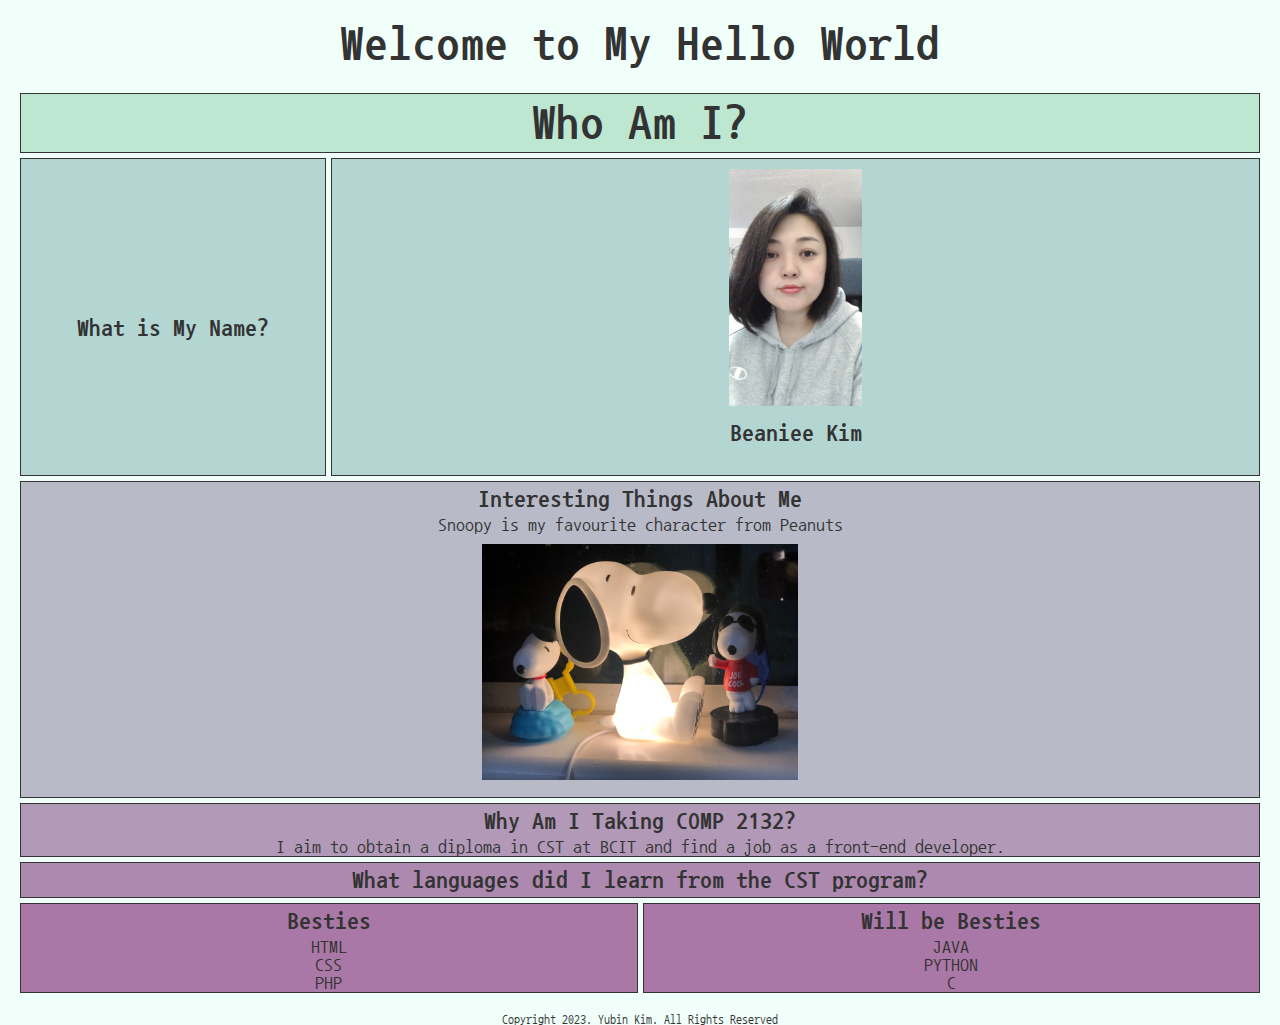
<file: assignment01/html/index.html>
<!DOCTYPE html>
<html lang="en">

<head>
  <meta charset="UTF-8">
  <meta http-equiv="X-UA-Compatible" content="IE=edge">
  <meta name="viewport" content="width=device-width, initial-scale=1.0">
  <title>Yubin Kim</title>
  <link rel="stylesheet" type="text/css" href="../css/style01.css">
  <link rel="preconnect" href="https://fonts.googleapis.com">
  <link rel="preconnect" href="https://fonts.gstatic.com" crossorigin>
  <link href="https://fonts.googleapis.com/css2?family=Nanum+Gothic+Coding:wght@700&display=swap" rel="stylesheet">
  <script src="../js/week1.js" defer="defer"></script>
</head>

<body>

  <div>
    <h1 class="welcome">Welcome to My Hello World</h1>
  </div>
  <div id="container">
    <div class="item">
      <h1>Who Am I?</h1>
    </div>
    <div class="item">
      <h2 class="myName"><span class="">What is My Name?</span></h2>
    </div>
    <div class="item">
      <img src="../img/beanie.JPG" alt="My Face">
      <h2 id="javascript_message"></h2>
    </div>
    <div class="item">
      <h2>Interesting Things About Me</h2>
      <p>Snoopy is my favourite character from Peanuts</p>
      <img src="../img/snoopys.jpg" alt="My Face">
    </div>
    <div class="item">
      <h2>Why Am I Taking COMP 2132?</h2>
      <p>I aim to obtain a diploma in CST at BCIT and find a job as a front-end developer.</p>
    </div>
    <div class="item">
      <h2>What languages did I learn from the CST program?</h2>
    </div>
    <div class="item">
      <h2>Besties</h2>
      <ul>
        <li>HTML</li>
        <li>CSS</li>
        <li>PHP</li>
      </ul>
    </div>
    <div class="item">
      <h2>Will be Besties</h2>
      <ul>
        <li>JAVA</li>
        <li>PYTHON</li>
        <li>C</li>
      </ul>
    </div>
  </div>
  <footer>
    <span>Copyright 2023. Yubin Kim. All Rights Reserved</span>
  </footer>

</body>

</html>
</file>
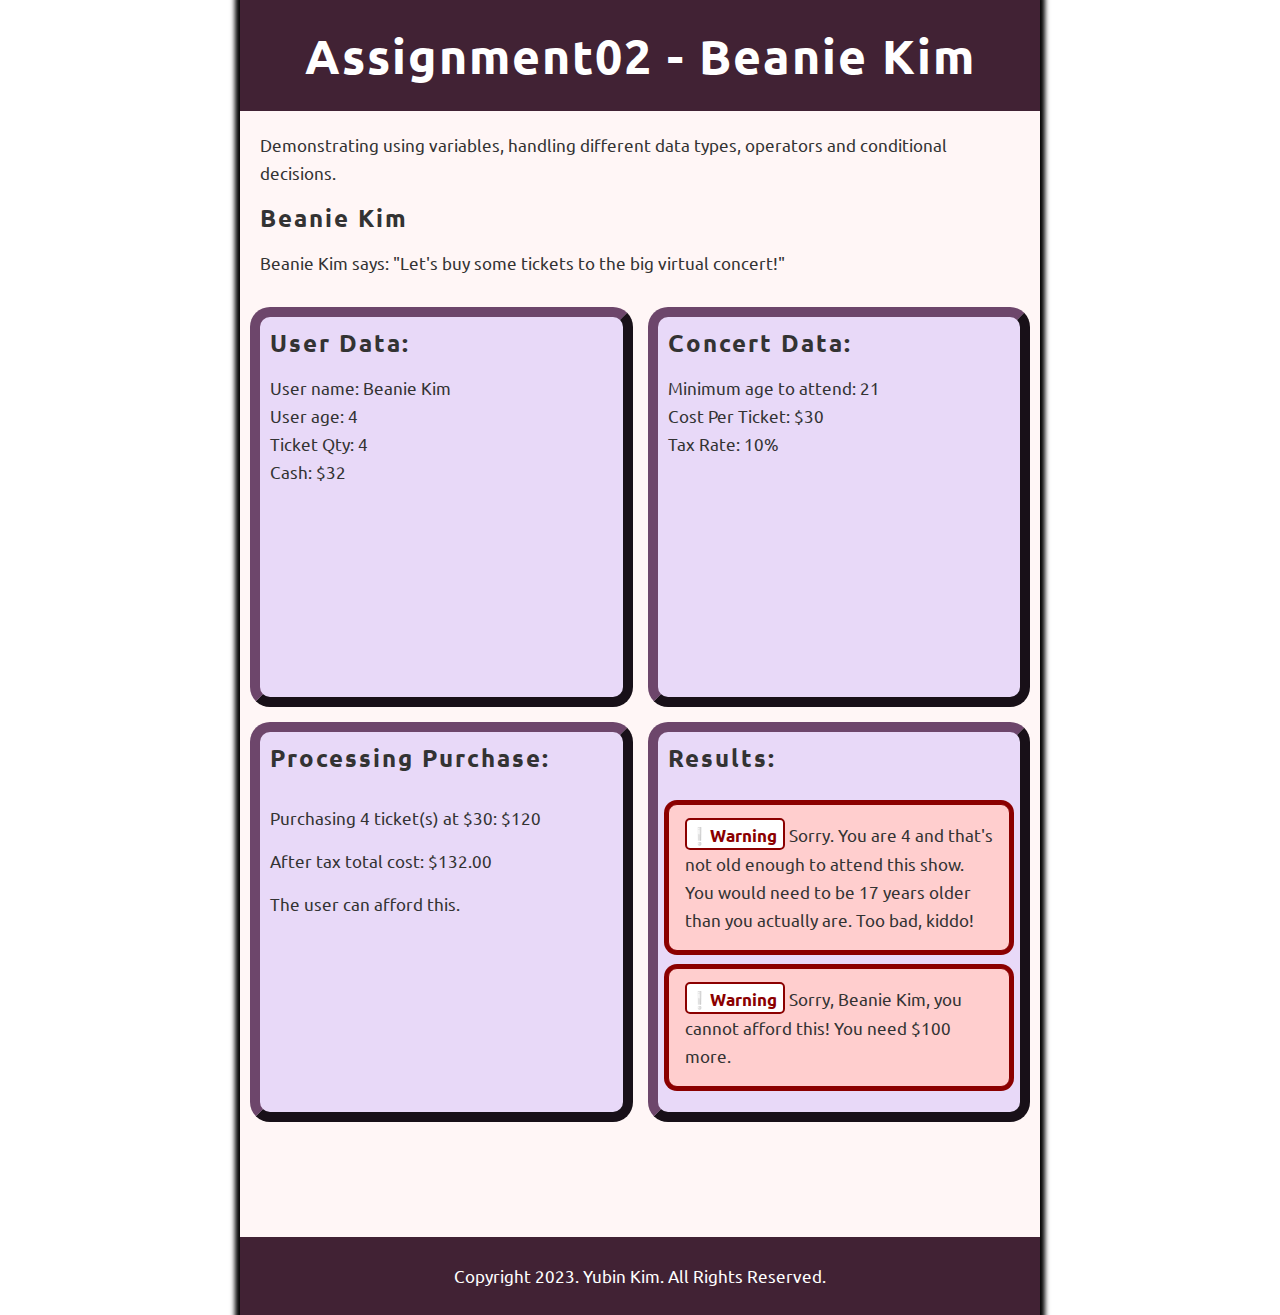
<file: assignment02/html/index.html>
<!DOCTYPE html>
<html lang="en">

<head>
  <meta charset="UTF-8">
  <meta http-equiv="X-UA-Compatible" content="IE=edge">
  <meta name="viewport" content="width=device-width, initial-scale=1.0">
  <title>Yubin Kim</title>
  <link rel="stylesheet" type="text/css" href="../css/style01.css">
  <link rel="preconnect" href="https://fonts.googleapis.com">
  <link rel="preconnect" href="https://fonts.gstatic.com" crossorigin>
  <link href="https://fonts.googleapis.com/css2?family=Ubuntu:wght@300;400;500;700&display=swap" rel="stylesheet">
  <script src="../js/comp2132-assignment02.js" defer="defer"></script>
</head>

<body>
  <div id="wrapper">
    <header>
      <h1 class="assignment">Assignment02 - Beanie Kim</h1>
    </header>
    <main>
      <section>
        <article id="description">
          <p>Demonstrating using variables, handling different data types, operators and conditional decisions.</p>
          <h2 id="userName"></h2>
          <p id="userSay"></p>
        </article>
      </section>
      <section id="container">
        <article class="item">
          <h2 class="">User Data:</h2>
          <ul>
            <li>User name: <span class="userName"></span></li>
            <li>User age: <span id="userAge"></span></li>
            <li>Ticket Qty: <span id="ticketQty"></span></li>
            <li>Cash: &#36;<span id="cash"></span></li>
          </ul>
        </article>
        <article class="item">
          <h2>Concert Data:</h2>
          <ul>
            <li>Minimum age to attend: <span id="minAge"></span></li>
            <li>Cost Per Ticket: &#36;<span id="ticketCost"></span></li>
            <li>Tax Rate: <span id="taxRate"></span>&#37;</li>
          </ul>
        </article>
        <article class="item">
          <h2>Processing Purchase:</h2>
          <p id="ageCondition"></p>
          <P id="totalCost"></P>
          <P id="taxTotalCost"></P>
          <p id="afford"></p>
        </article>
        <article class="item">
          <h2>Results:</h2>
          <p class="massage"></p>
          <p class="massage"></p>
          <p class="massage"></p>
        </article>
      </section>
    </main>
    <footer>
      <p>Copyright 2023. Yubin Kim. All Rights Reserved.</p>
    </footer>
  </div>
</body>

</html>
</file>
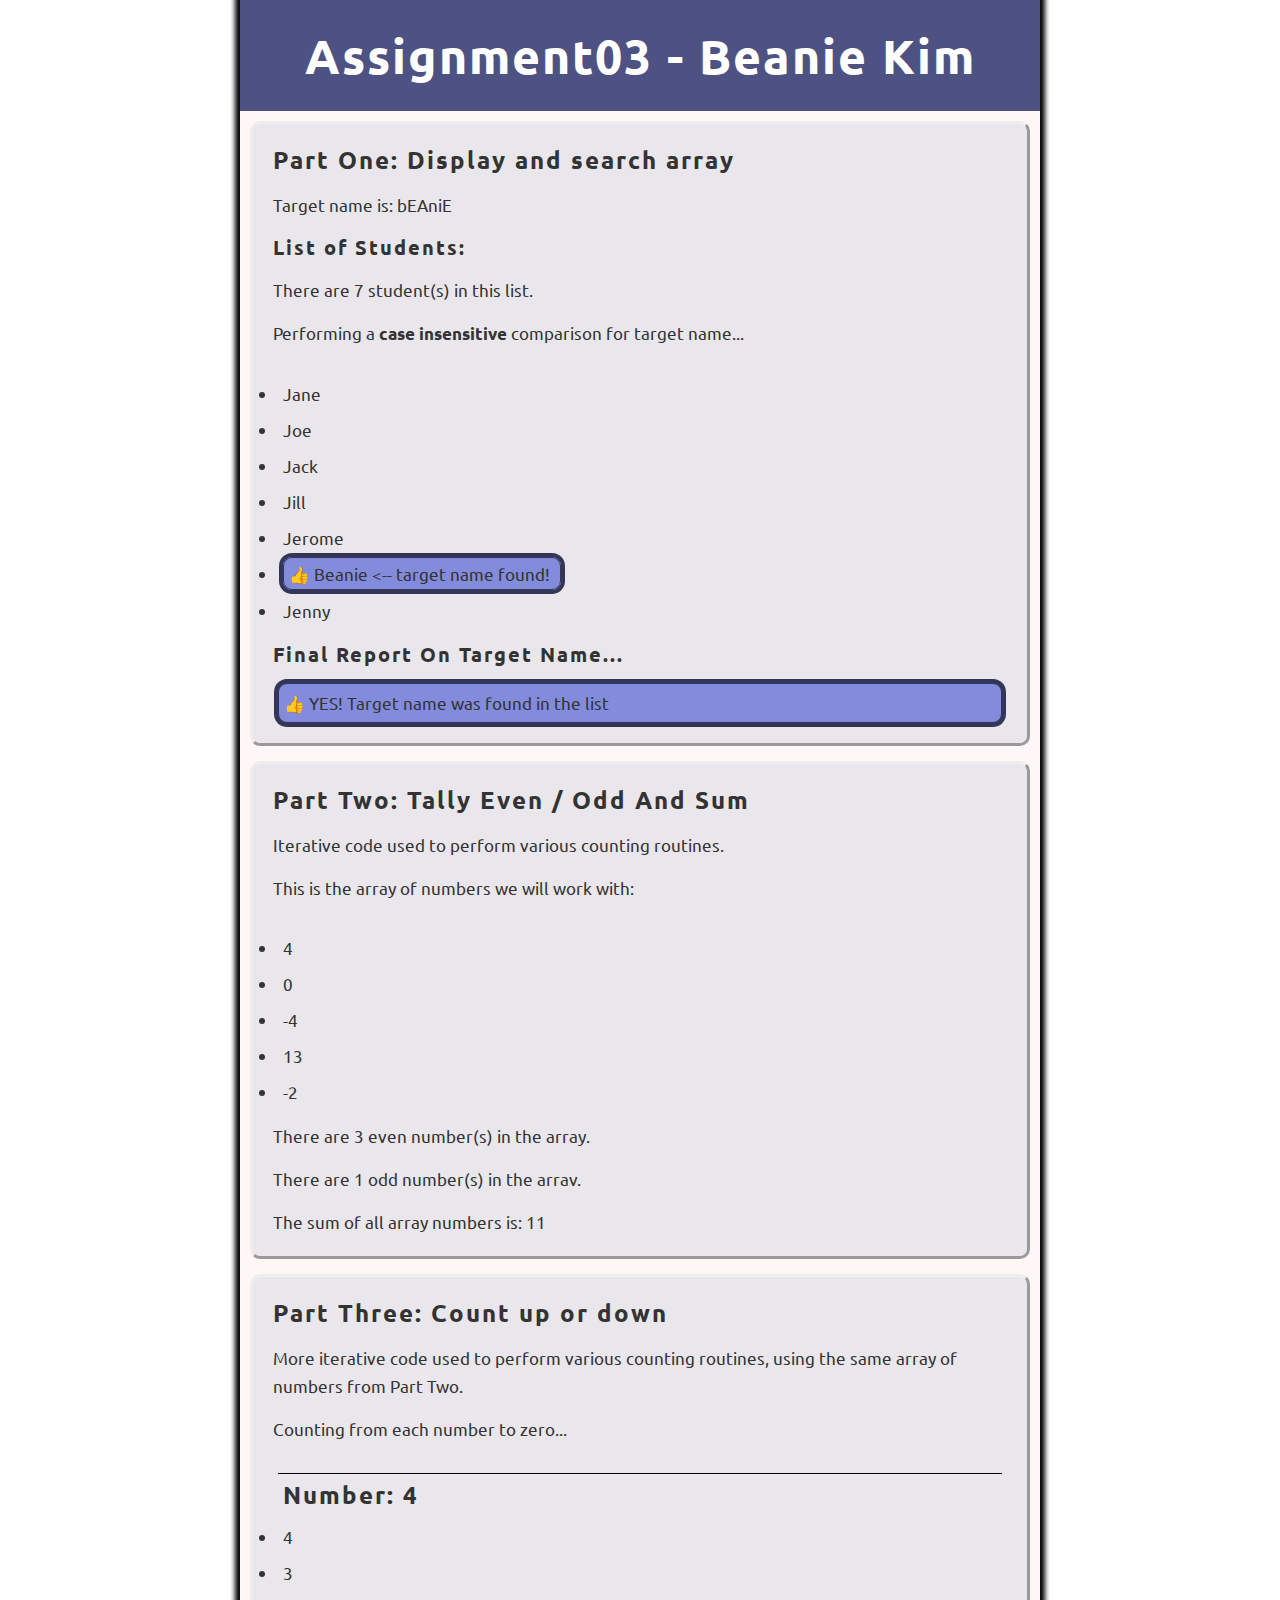
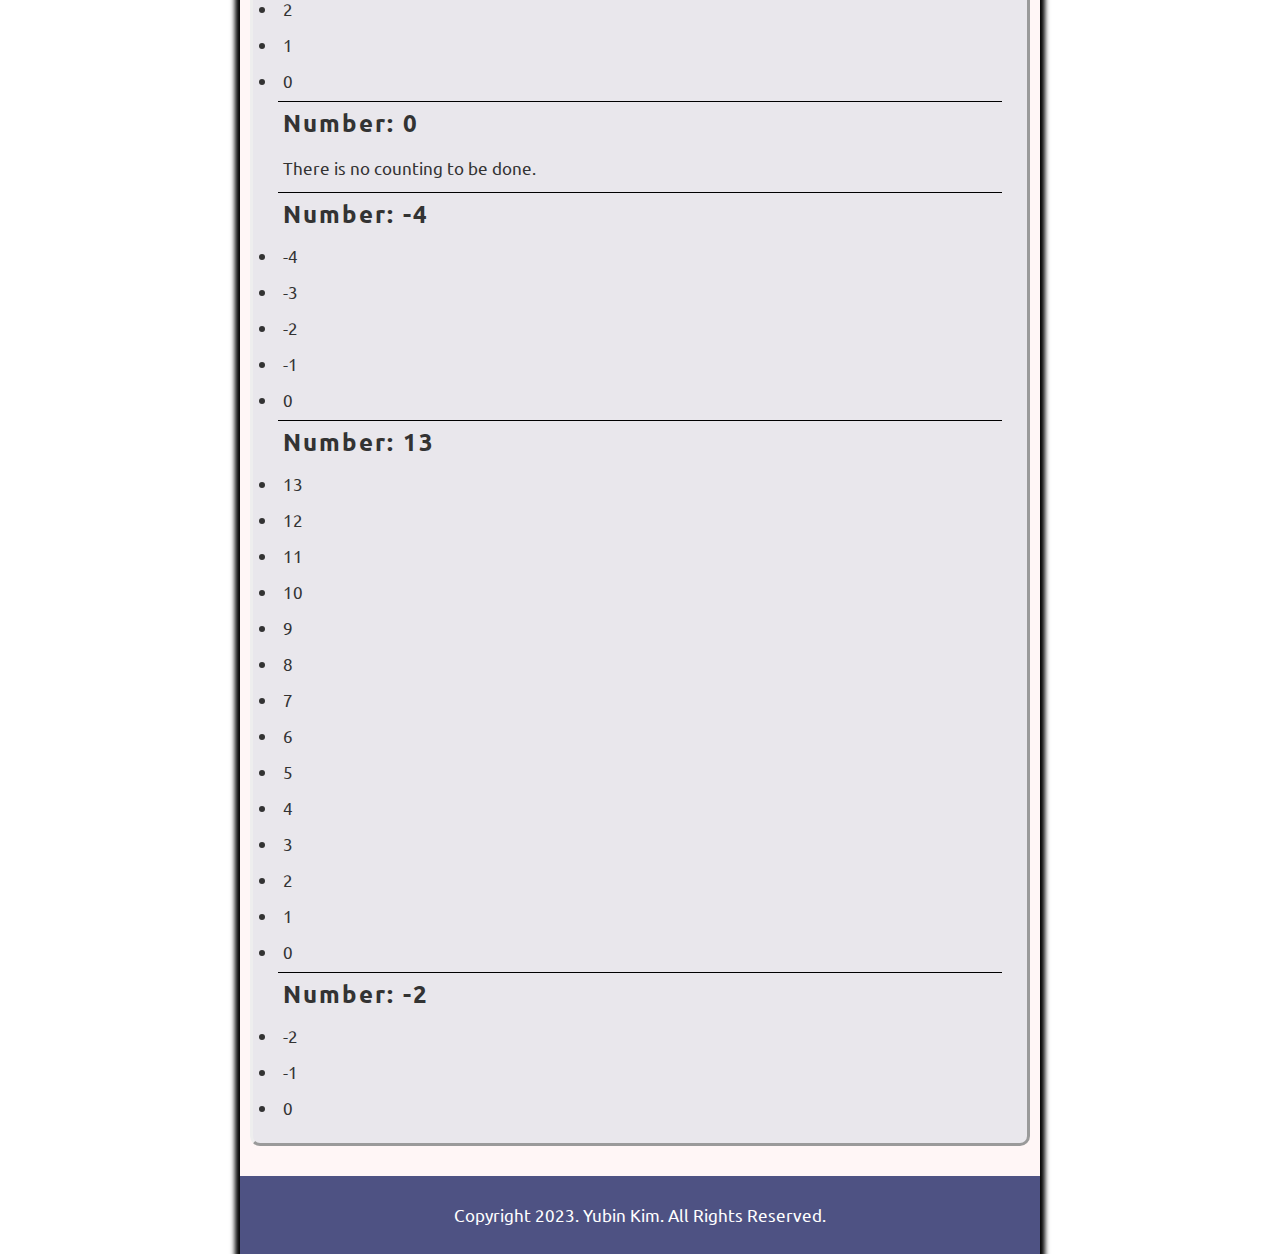
<file: assignment03/assignment03.html>
<!DOCTYPE html>
<html lang="en">

<head>
  <meta charset="UTF-8">
  <meta http-equiv="X-UA-Compatible" content="IE=edge">
  <meta name="viewport" content="width=device-width, initial-scale=1.0">
  <title>Beanie Yubin Kim</title>
  <link rel="stylesheet" type="text/css" href="./css/style01.css">
  <link rel="preconnect" href="https://fonts.googleapis.com">
  <link rel="preconnect" href="https://fonts.gstatic.com" crossorigin>
  <link href="https://fonts.googleapis.com/css2?family=Ubuntu:wght@300;400;500;700&display=swap" rel="stylesheet">
  <script src="./js/comp2132-assignment03.js" defer="defer"></script>
</head>

<body>
  <div id="wrapper">
    <header>
      <h1 class="assignment">Assignment03 - Beanie Kim</h1>
    </header>
    <main>
      <section id="container">
        <article class="item">
          <h2 class="">Part One: Display and search array</h2>
          <p>Target name is: <span id="targetName"></span></p>
          <h3>List of Students:</h3>
          <p>There are <span id="totalStudent"></span> student(s) in this list.</p>
          <p>Performing a <span class="bold">case insensitive</span> comparison for target name...</p>
          <div id="nameOutput"></div>
          <h3>Final Report On Target Name...</h3>
          <div id="nameOutputEnd"></div>
        </article>
        <article class="item">
          <h2>Part Two: Tally Even / Odd And Sum</h2>
          <p>Iterative code used to perform various counting routines.</p>
          <p>This is the array of numbers we will work with:</p>
          <div id="numberOutput"></div>
          <p>There are <span id="even"></span> even number(s) in the array.</p>
          <p>There are <span id="odd"></span> odd number(s) in the arrav.</p>
          <p>The sum of all array numbers is: <span id="sum"></span></p>
        </article>
        <article class="item">
          <h2>Part Three: Count up or down</h2>
          <p>More iterative code used to perform various counting routines, using the same array of numbers from Part
            Two.</p>
          <P>Counting from each number to zero...</P>
          <div id="countUpDown"></div>
        </article>
      </section>
    </main>
    <footer>
      <p>Copyright 2023. Yubin Kim. All Rights Reserved.</p>
    </footer>
  </div>
</body>

</html>
</file>
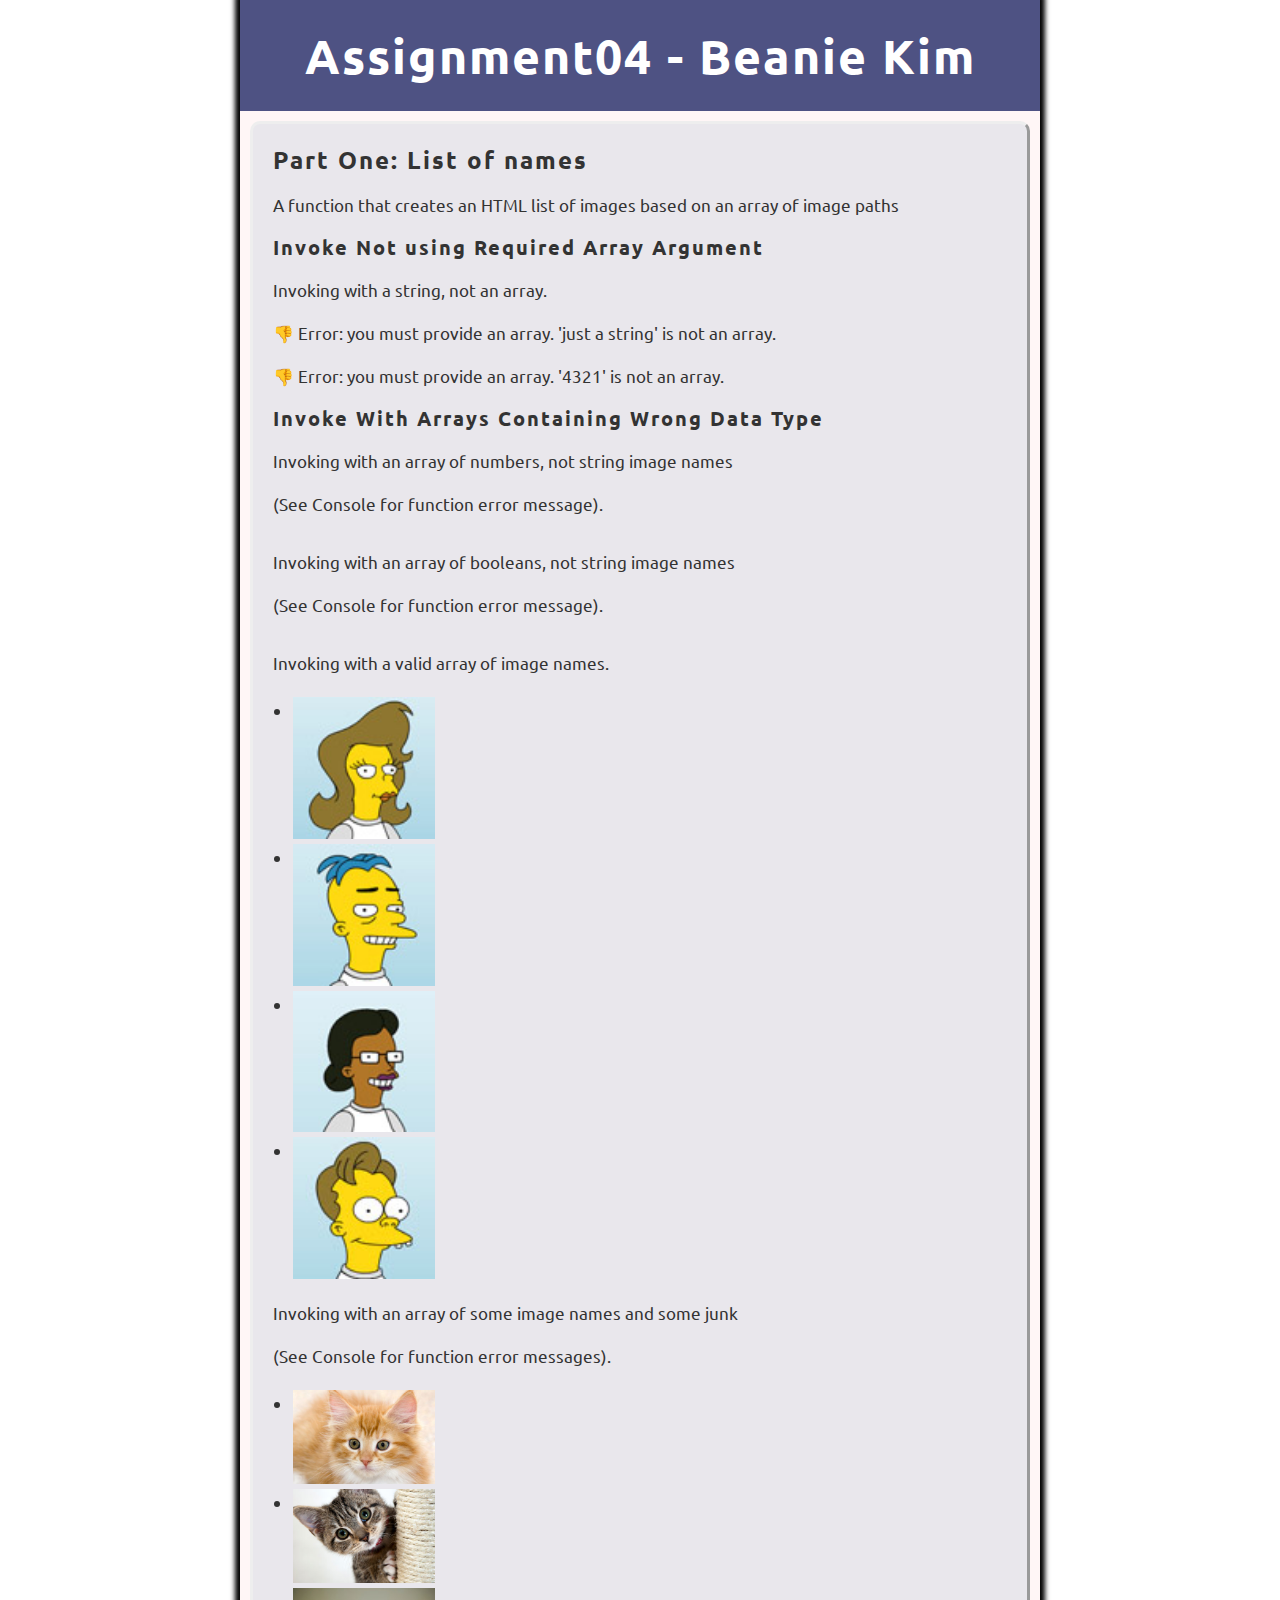
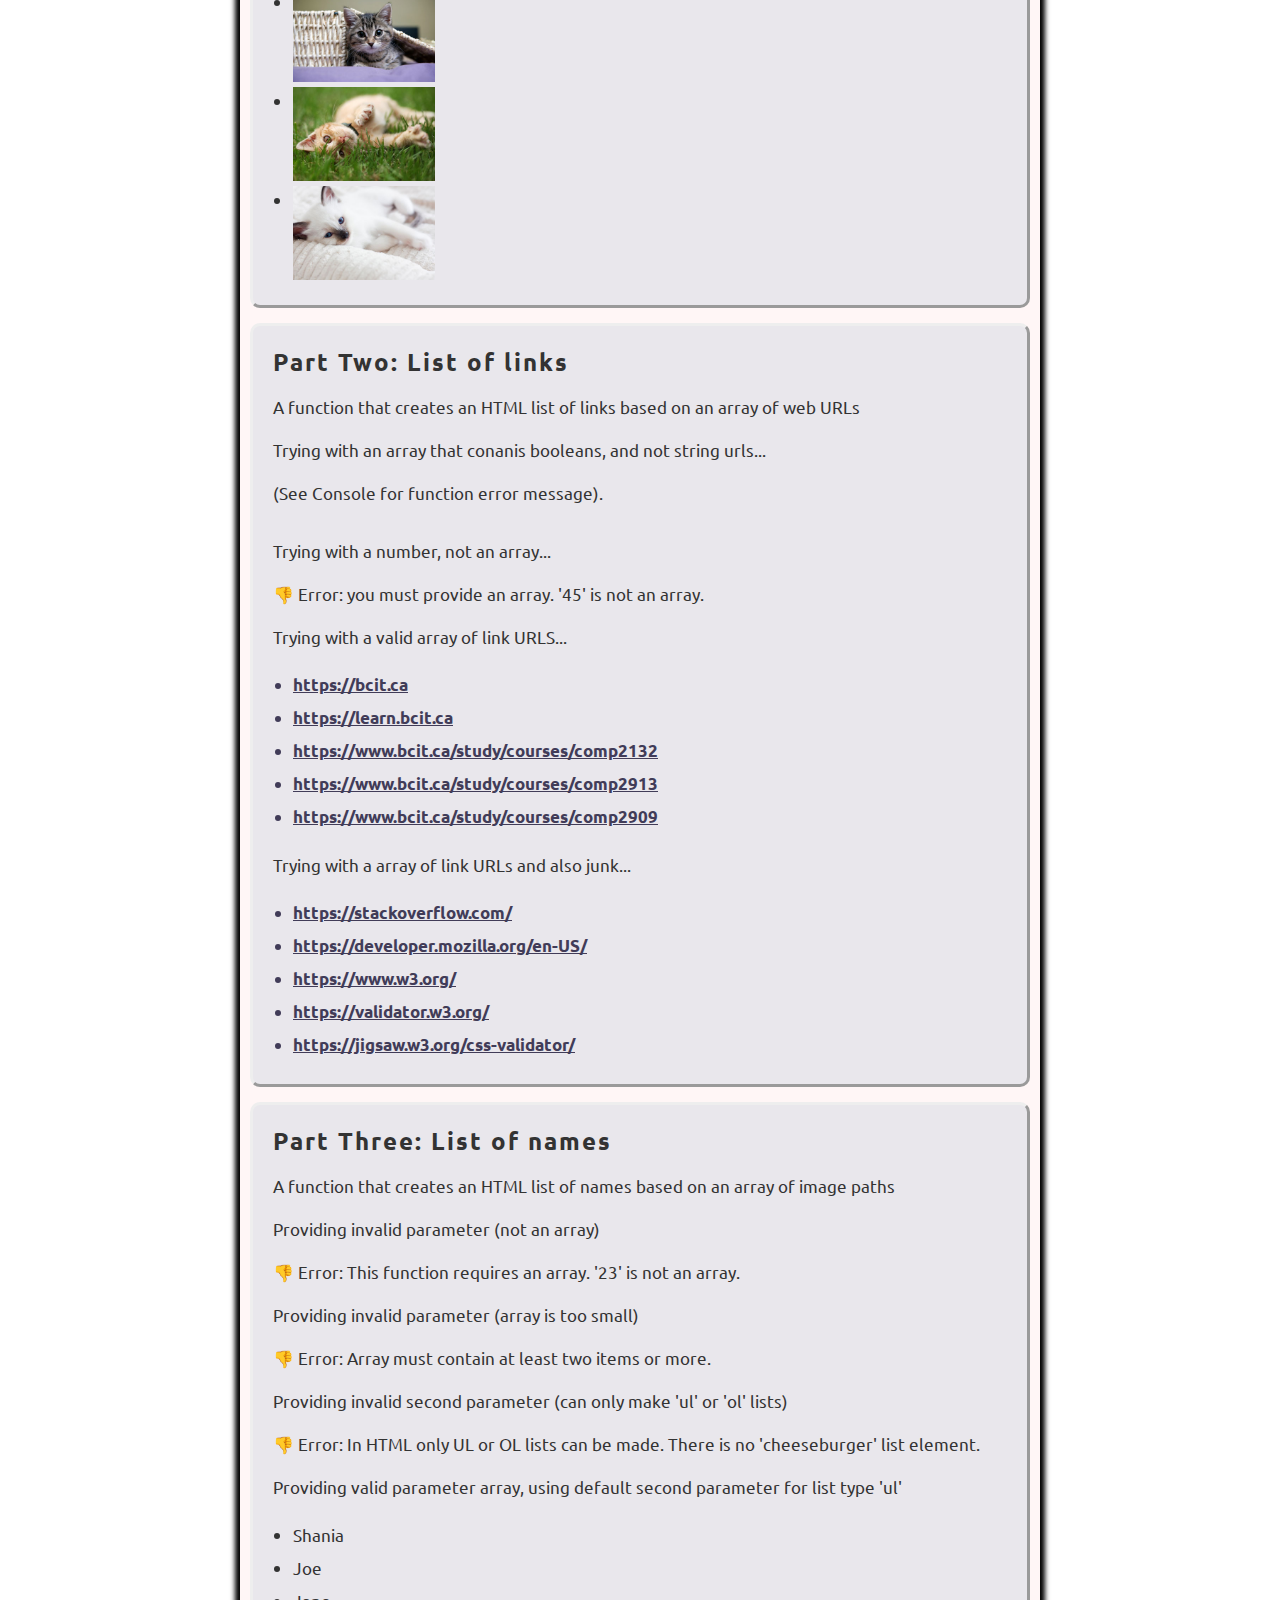
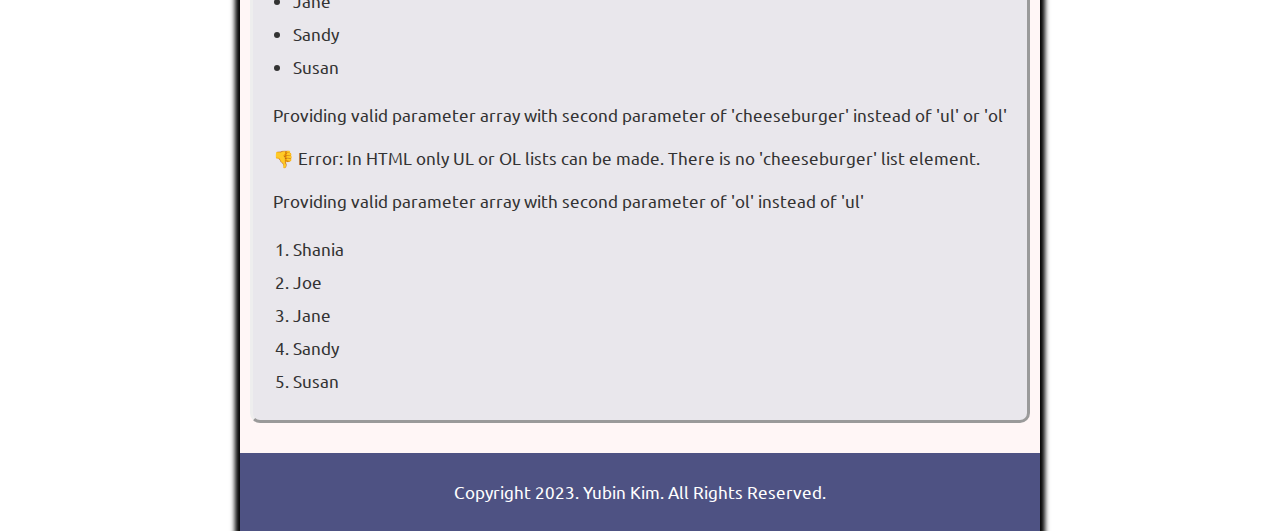
<file: assignment04/assignment04.html>
<!DOCTYPE html>
<html lang="en">

<head>
  <meta charset="UTF-8">
  <meta http-equiv="X-UA-Compatible" content="IE=edge">
  <meta name="viewport" content="width=device-width, initial-scale=1.0">
  <title>Beanie Yubin Kim</title>
  <link rel="stylesheet" type="text/css" href="./css/style01.css">
  <link rel="preconnect" href="https://fonts.googleapis.com">
  <link rel="preconnect" href="https://fonts.gstatic.com" crossorigin>
  <link href="https://fonts.googleapis.com/css2?family=Ubuntu:wght@300;400;500;700&display=swap" rel="stylesheet">
  <script src="js/assignment04-data.js" defer="defer"></script>
  <script src="js/assignment04-functions.js" defer="defer"></script>
  <script src="js/assignment04.js" defer="defer"></script>
</head>

<body>
  <div id="wrapper">
    <header>
      <h1 class="assignment">Assignment04 - Beanie Kim</h1>
    </header>
    <main>
      <section id="container">
        <article class="item">
          <h2 class="">Part One: List of names</h2>
          <p>A function that creates an HTML list of images based on an array of image paths</p>
          <div id="imagesOutput"></div>
        </article>
        <article class="item">
          <h2>Part Two: List of links</h2>
          <p>A function that creates an HTML list of links based on an array of web URLs</p>
          <div id="linksOutput"></div>
        </article>
        <article class="item">
          <h2>Part Three: List of names</h2>
          <p>A function that creates an HTML list of names based on an array of image paths</p>
          <div id="namesOutput"></div>
        </article>
      </section>
    </main>
    <footer>
      <p>Copyright 2023. Yubin Kim. All Rights Reserved.</p>
    </footer>
  </div>
</body>

</html>
</file>
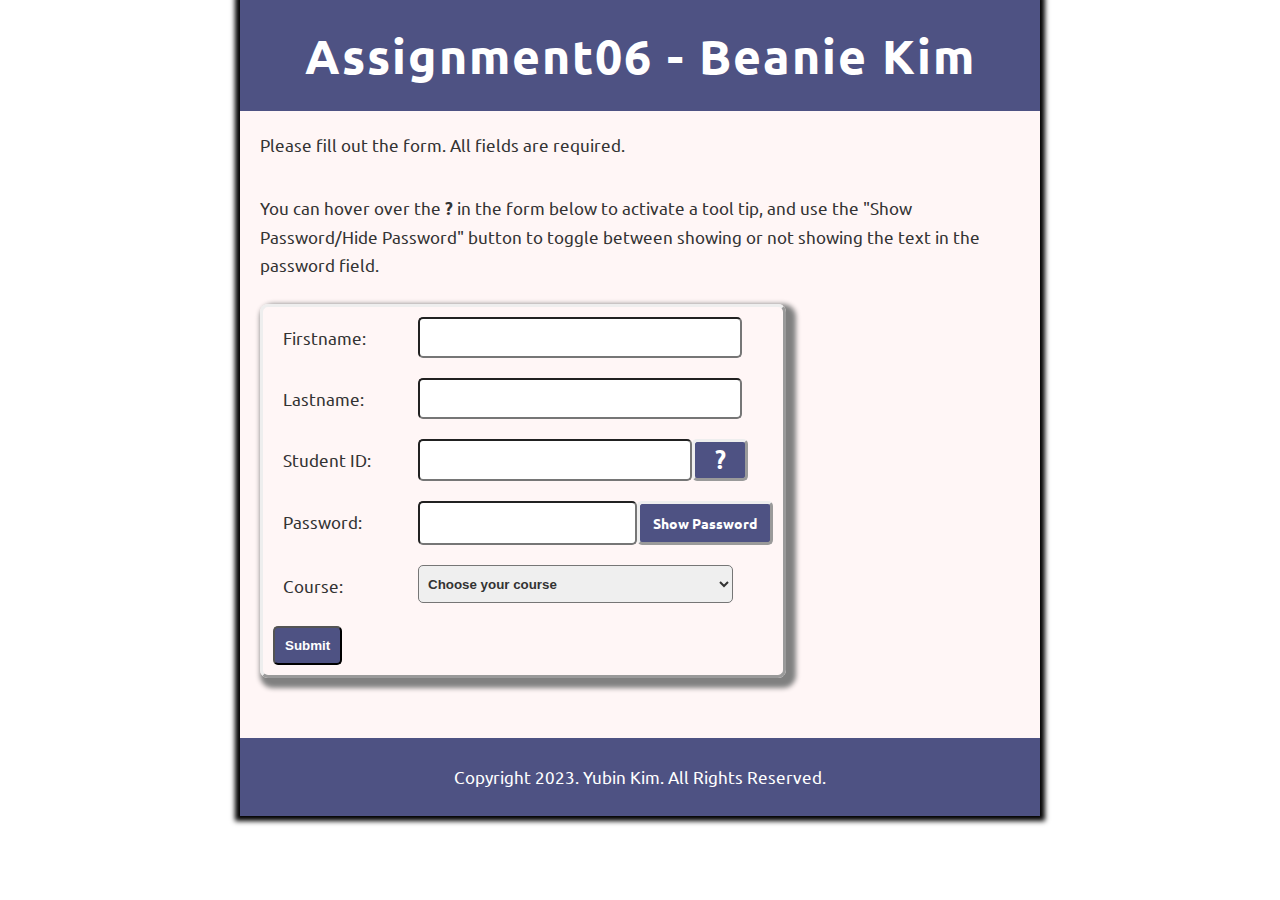
<file: assignment06/assignment06.html>
<!DOCTYPE html>
<html lang="en">

<head>
  <meta charset="UTF-8">
  <meta http-equiv="X-UA-Compatible" content="IE=edge">
  <meta name="viewport" content="width=device-width, initial-scale=1.0">
  <title>Beanie Yubin Kim</title>
  <link rel="stylesheet" type="text/css" href="./css/style01.css">
  <link rel="preconnect" href="https://fonts.googleapis.com">
  <link rel="preconnect" href="https://fonts.gstatic.com" crossorigin>
  <link href="https://fonts.googleapis.com/css2?family=Ubuntu:wght@300;400;500;700&display=swap" rel="stylesheet">
  <script src="js/assignment06.js" defer="defer"></script>
</head>

<body>
  <div id="wrapper">
    <header>
      <h1 class="assignment">Assignment06 - Beanie Kim</h1>
    </header>
    <main>
      <section id="container">
        <p>Please fill out the form. All fields are required.</p>
        <p>You can hover over the <span class="bold">&#63;</span> in the form below to activate a tool tip, and use the
          "Show Password/Hide Password"
          button to toggle between showing or not showing the text in the password field.</p>

        <article>
          <form id="myform" class="item" action="html/thank-you.html" method="post" id="myform">
            <label for="firstname">Firstname:</label>
            <input type="text" id="firstname" name="firstname">
            <p></p>
            <label for="lastname">Lastname:</label>
            <input type="text" id="lastname" name="lastname">
            <p></p>

            <label for="studentId">Student ID:</label>
            <input type="text" id="studentId" name="studentId">
            <div class="question bold tooltip">&#63;
              <span class="tooltiptext tooltip-top">
                <span class="bold">&#63; </span>
                BCIT student IDs must match the pattern: A0nnnnnnn whwere 'n' in any
                number.
              </span>
            </div>
            <p></p>

            <label for="password">Password:</label>
            <input type="password" id="password" name="password">
            <a id="togglePassword">Show Password</a>
            <p></p>

            <label for="course">Course:</label>
            <select type="" id="course" name="course">
              <option value="chooseYourCourse" disabled selected>Choose your course</option>
              <option value="COMP1850">COMP1850</option>
              <option value="COMP2132">COMP2132</option>
              <option value="COMP2913">COMP2913</option>
              <option value="COMP3012">COMP3012</option>
              <option value="COMP3015">COMP3015</option>
            </select>
            <p></p>
            <input type="submit" value="Submit" id="submit">
          </form>
        </article>
      </section>
      <div id="messages" class="warning"></div>
    </main>
    <footer>
      <p>Copyright 2023. Yubin Kim. All Rights Reserved.</p>
    </footer>
  </div>
</body>

</html>
</file>
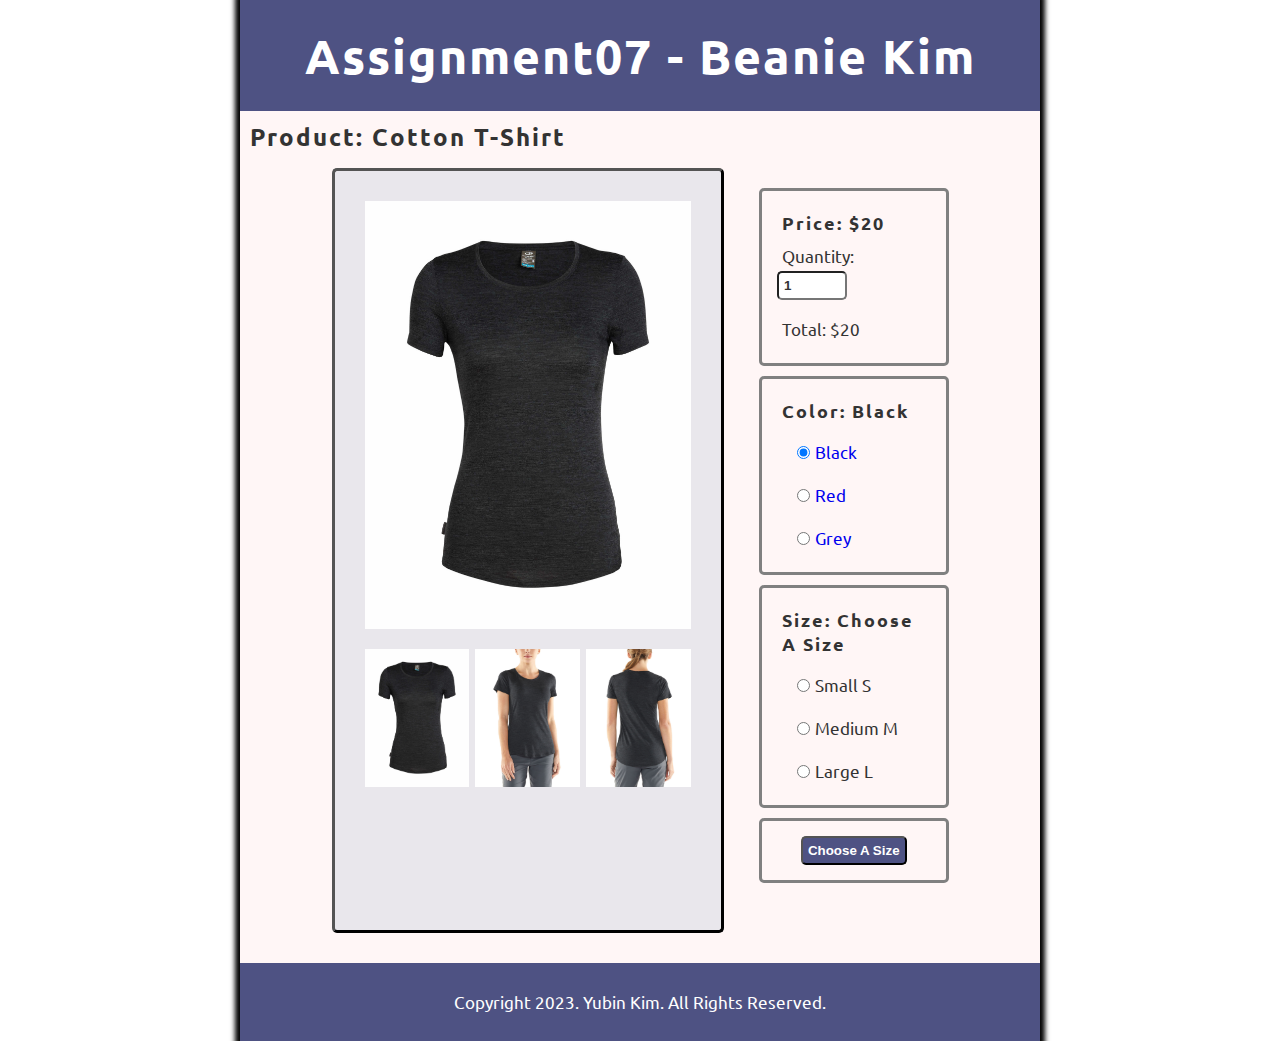
<file: assignment07-second-try/assignment07.html>
<!DOCTYPE html>
<html lang="en">

<head>
  <meta charset="UTF-8">
  <meta http-equiv="X-UA-Compatible" content="IE=edge">
  <meta name="viewport" content="width=device-width, initial-scale=1.0">
  <title>Beanie Yubin Kim</title>
  <link rel="stylesheet" type="text/css" href="./css/style01.css">
  <link rel="preconnect" href="https://fonts.googleapis.com">
  <link rel="preconnect" href="https://fonts.gstatic.com" crossorigin>
  <link href="https://fonts.googleapis.com/css2?family=Ubuntu:wght@300;400;500;700&display=swap" rel="stylesheet">

  <!-- jQuery Library goes first - before any other scripts that reqire jQuery -->
  <script src="http://code.jquery.com/jquery-3.4.1.min.js" defer=""></script>
  <script src="js/assignment07.js" defer="defer"></script>
</head>

<body>
  <div id="wrapper">
    <header>
      <h1 class="assignment">Assignment07 - Beanie Kim</h1>
    </header>
    <main>
      <h2>Product: Cotton T-Shirt</h2>
      <section id="container">
        <article class="item">
          <div class="tab-container">
            <div class="tab-contents">
              <div id="tab-01-content" class="tab-content tab-01-content">
                <div class="gallery">
                  <div class="main-slide">
                    <img src="product-images/t-shirt-black-no-model.jpg" alt="t-shirt-black-back" id="slide">
                  </div>
                  <div class="thumbs">
                    <a href="product-images/t-shirt-black-no-model.jpg">
                      <img src="product-images/t-shirt-black-no-model.jpg" alt="t-shirt-black-no-model">
                    </a>
                    <a href="product-images/t-shirt-black-front.jpg">
                      <img src="product-images/t-shirt-black-front.jpg" alt="t-shirt-black-front">
                    </a>
                    <a href="product-images/t-shirt-black-back.jpg">
                      <img src="product-images/t-shirt-black-back.jpg" alt="t-shirt-black-back">
                    </a>
                  </div>
                </div>
              </div><!-- end tab-01-content -->
              <div id="tab-02-content" class="tab-content tab-02-content active">
                <div class="gallery">
                  <div class="main-slide">
                    <img src="product-images/t-shirt-red-no-model.jpg" alt="t-shirt-black-no-model">
                  </div>
                  <div class="thumbs">
                    <a href="product-images/t-shirt-red-no-model.jpg">
                      <img src="product-images/t-shirt-red-no-model.jpg" alt="t-shirt-black-no-model">
                    </a>
                    <a href="product-images/t-shirt-red-front.jpg">
                      <img src="product-images/t-shirt-red-front.jpg" alt="t-shirt-black-front">
                    </a>
                    <a href="product-images/t-shirt-red-back.jpg">
                      <img src="product-images/t-shirt-red-back.jpg" alt="t-shirt-black-back">
                    </a>
                  </div>
                </div>
              </div><!-- end tab-02-content -->
              <div id="tab-03-content" class="tab-content tab-03-content">
                <div class="gallery">
                  <div class="main-slide">
                    <img src="product-images/t-shirt-grey-no-model.jpg" alt="t-shirt-black-back" id="slide">
                  </div>
                  <div class="thumbs">
                    <a href="product-images/t-shirt-grey-no-model.jpg">
                      <img src="product-images/t-shirt-grey-no-model.jpg" alt="t-shirt-black-no-model">
                    </a>
                    <a href="product-images/t-shirt-grey-front.jpg">
                      <img src="product-images/t-shirt-grey-front.jpg" alt="t-shirt-black-front">
                    </a>
                    <a href="product-images/t-shirt-grey-back.jpg">
                      <img src="product-images/t-shirt-grey-back.jpg" alt="t-shirt-black-back">
                    </a>
                  </div>
                </div><!-- end tab-03-content -->
              </div><!-- end tab-contents -->
            </div><!-- end tab-container -->
        </article>

        <form class="item" action="thank-you.html" method="post">
          <div class="detail">
            <h4>Price: <span id="price"></span></h4>
            <label for="price">Quantity: </label>
            <input type="number" id="quantity" name="quantity" min="1" max="100" value="1">
            <p>Total: <span id="totalCost"></span></p>
          </div>

          <div class="detail tab-nav">
            <h4>Color: <span id="tColor"></span></h4>
            <p>
              <a href="#tab-01-content" class="active">
                <label>
                  <input id="Black" type="radio" name="color" value="Black" checked>Black
                </label>
              </a>
            </p>
            <p>
              <a href="#tab-02-content">
                <label>
                  <input type="radio" name="color" value="Red">Red

                </label>
              </a>
            </p>
            <p>
              <a href="#tab-03-content">
                <label>
                  <input type="radio" name="color" value="Grey">Grey

                </label>
              </a>
            </p>

          </div>

          <div class="detail size">
            <h4>Size: <span id="tSize"></span></h4>
            <p><label><input type="radio" name="size" value="small">Small S</S></label></p>
            <p><label><input type="radio" name="size" value="medium">Medium M</label></p>
            <p><label><input type="radio" name="size" value="large">Large L</label></p>
          </div>

          <div class="detail">
            <input type="submit" name="submit" value="" id="submit">
          </div>

        </form>
      </section>
    </main>
    <footer>
      <p>Copyright 2023. Yubin Kim. All Rights Reserved.</p>
    </footer>
  </div>
</body>

</html>
</file>
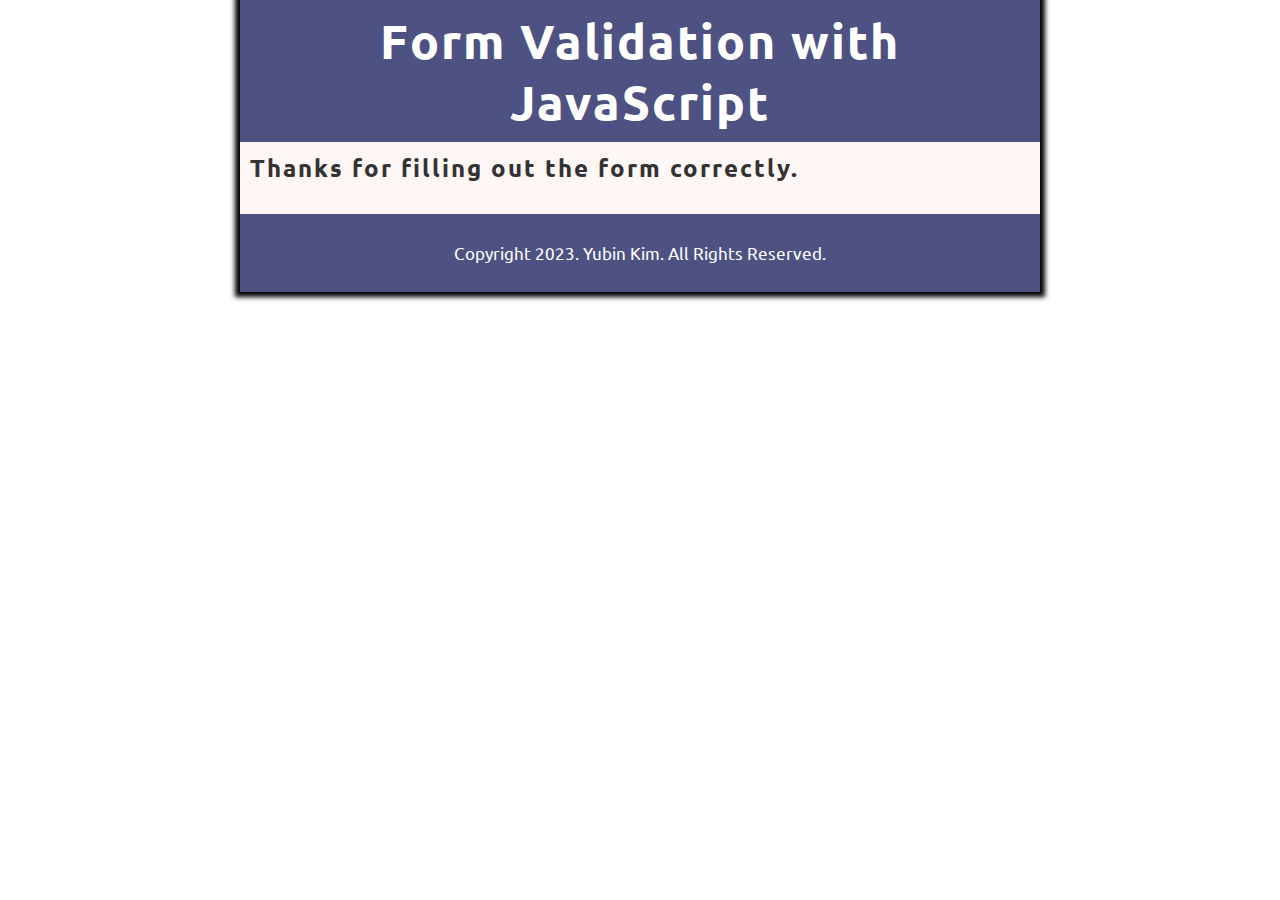
<file: assignment07-second-try/thank-you.html>
<!DOCTYPE html>
<html lang="en">

<head>
  <meta charset="UTF-8">
  <meta http-equiv="X-UA-Compatible" content="IE=edge">
  <meta name="viewport" content="width=device-width, initial-scale=1.0">
  <title>Beanie Yubin Kim</title>
  <link rel="stylesheet" type="text/css" href="css/style01.css">
  <link rel="preconnect" href="https://fonts.googleapis.com">
  <link rel="preconnect" href="https://fonts.gstatic.com" crossorigin>
  <link href="https://fonts.googleapis.com/css2?family=Ubuntu:wght@300;400;500;700&display=swap" rel="stylesheet">
</head>

<body>
  <div id="wrapper">
    <header>
      <h1>Form Validation with JavaScript</h1>
    </header>
    <main>

      <h2>Thanks for filling out the form correctly.</h2>

    </main>
    <footer>
      <p>Copyright 2023. Yubin Kim. All Rights Reserved.</p>
    </footer>
  </div>
</body>

</html>
</file>
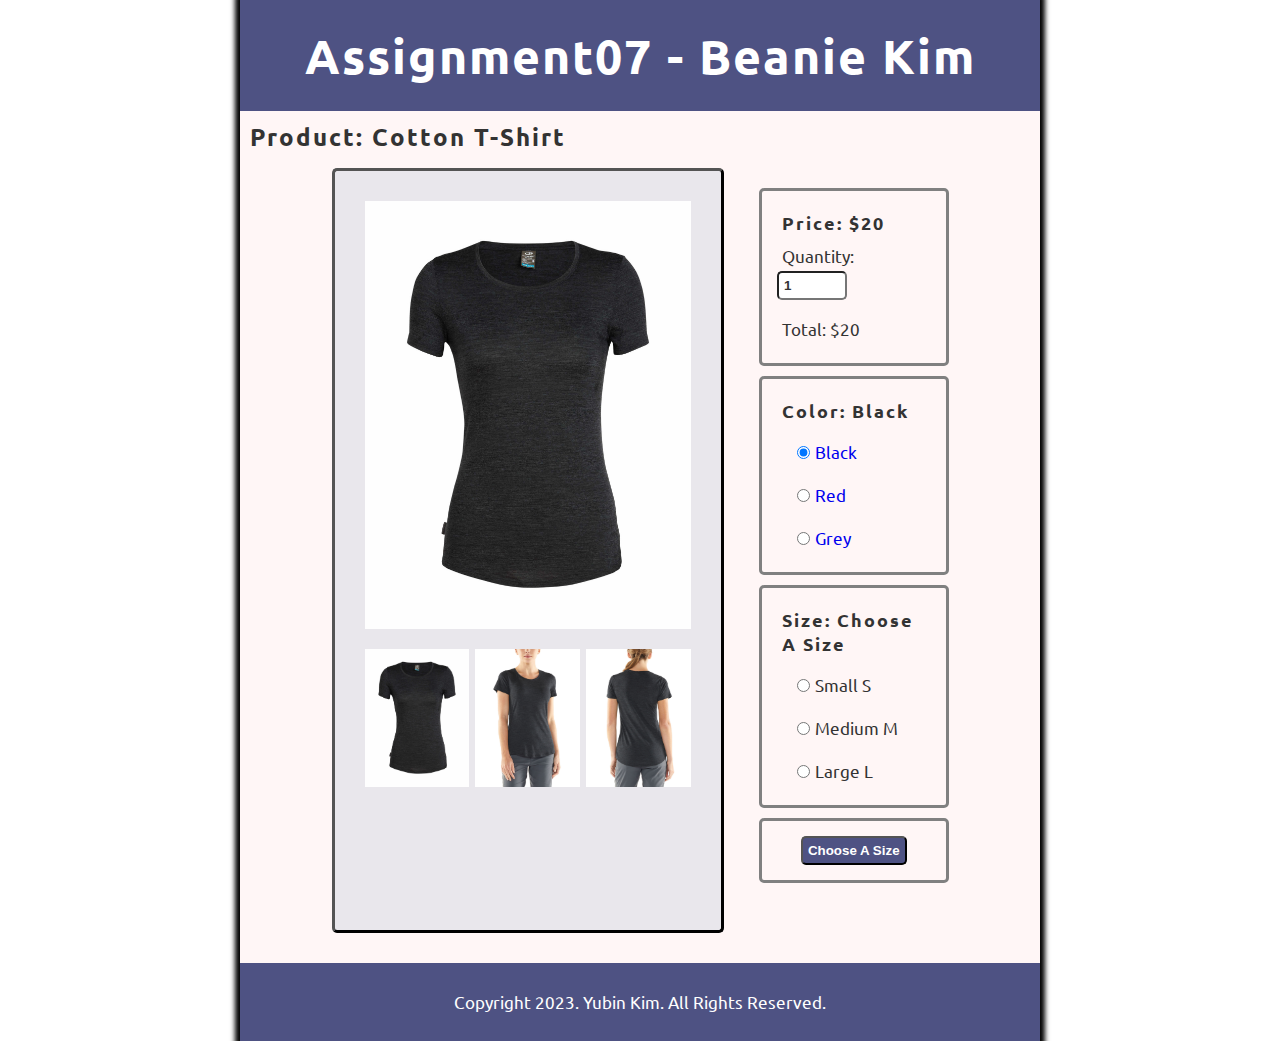
<file: assignment07/assignment07.html>
<!DOCTYPE html>
<html lang="en">

<head>
  <meta charset="UTF-8">
  <meta http-equiv="X-UA-Compatible" content="IE=edge">
  <meta name="viewport" content="width=device-width, initial-scale=1.0">
  <title>Beanie Yubin Kim</title>
  <link rel="stylesheet" type="text/css" href="./css/style01.css">
  <link rel="preconnect" href="https://fonts.googleapis.com">
  <link rel="preconnect" href="https://fonts.gstatic.com" crossorigin>
  <link href="https://fonts.googleapis.com/css2?family=Ubuntu:wght@300;400;500;700&display=swap" rel="stylesheet">

  <!-- jQuery Library goes first - before any other scripts that reqire jQuery -->
  <script src="http://code.jquery.com/jquery-3.4.1.min.js" defer=""></script>
  <script src="js/assignment07.js" defer="defer"></script>
</head>

<body>
  <div id="wrapper">
    <header>
      <h1 class="assignment">Assignment07 - Beanie Kim</h1>
    </header>
    <main>
      <h2>Product: Cotton T-Shirt</h2>
      <section id="container">
        <article class="item">
          <div class="tab-container">
            <div class="tab-contents">
              <div id="tab-01-content" class="tab-content tab-01-content">
                <div class="gallery">
                  <div class="main-slide">
                    <img src="product-images/t-shirt-black-no-model.jpg" alt="t-shirt-black-back" id="slide">
                  </div>
                  <div class="thumbs" id="thumbs">
                    <a href="product-images/t-shirt-black-no-model.jpg">
                      <img src="product-images/t-shirt-black-no-model.jpg" alt="t-shirt-black-no-model">
                    </a>
                    <a href="product-images/t-shirt-black-front.jpg">
                      <img src="product-images/t-shirt-black-front.jpg" alt="t-shirt-black-front">
                    </a>
                    <a href="product-images/t-shirt-black-back.jpg">
                      <img src="product-images/t-shirt-black-back.jpg" alt="t-shirt-black-back">
                    </a>
                  </div>
                </div>
              </div><!-- end tab-01-content -->
              <div id="tab-02-content" class="tab-content tab-02-content">
                <div class="gallery">
                  <div class="main-slide">
                    <img src="product-images/t-shirt-red-no-model.jpg" alt="t-shirt-black-no-model">
                  </div>
                  <div class="thumbs" id="thumbs">
                    <a href="product-images/t-shirt-red-no-model.jpg">
                      <img src="product-images/t-shirt-red-no-model.jpg" alt="t-shirt-black-no-model">
                    </a>
                    <a href="product-images/t-shirt-red-front.jpg">
                      <img src="product-images/t-shirt-red-front.jpg" alt="t-shirt-black-front">
                    </a>
                    <a href="product-images/t-shirt-red-back.jpg">
                      <img src="product-images/t-shirt-red-back.jpg" alt="t-shirt-black-back">
                    </a>
                  </div>
                </div>
              </div><!-- end tab-02-content -->
              <div id="tab-03-content" class="tab-content tab-03-content">
                <div class="gallery">
                  <div class="main-slide">
                    <img src="product-images/t-shirt-grey-no-model.jpg" alt="t-shirt-black-back" id="slide">
                  </div>
                  <div class="thumbs" id="thumbs">
                    <a href="product-images/t-shirt-grey-no-model.jpg">
                      <img src="product-images/t-shirt-grey-no-model.jpg" alt="t-shirt-black-no-model">
                    </a>
                    <a href="product-images/t-shirt-grey-front.jpg">
                      <img src="product-images/t-shirt-grey-front.jpg" alt="t-shirt-black-front">
                    </a>
                    <a href="product-images/t-shirt-grey-back.jpg">
                      <img src="product-images/t-shirt-grey-back.jpg" alt="t-shirt-black-back">
                    </a>
                  </div>
                </div><!-- end tab-03-content -->
              </div><!-- end tab-contents -->
            </div><!-- end tab-container -->
        </article>

        <form class="item" action="thank-you.html" method="post">
          <div class="detail">
            <h4>Price: <span id="price"></span></h4>
            <label for="price">Quantity: </label>
            <input type="number" id="quantity" name="quantity" min="1" max="100" value="1">
            <p>Total: <span id="totalCost"></span></p>
          </div>

          <div class="detail tab-nav">
            <h4>Color: <span id="tColor"></span></h4>
            <p><label for="black"><input id="black" type="radio" name="color" value="Black" checked><a
                  href="#tab-01-content" class="active">Black</a></label></p>
            <p><label for="red"><input id="red" type="radio" name="color" value="Red"><a
                  href="#tab-02-content">Red</a></label>
            </p>
            <p><label for="grey"><input id="grey " type="radio" name="color" value="Grey"><a
                  href="#tab-03-content">Grey</a></label></p>
          </div>

          <div class="detail size">
            <h4>Size: <span id="tSize"></span></h4>
            <p><label><input type="radio" name="size" value="small">Small S</S></label></p>
            <p><label><input type="radio" name="size" value="medium">Medium M</label></p>
            <p><label><input type="radio" name="size" value="large">Large L</label></p>
          </div>

          <div class="detail">
            <input type="submit" name="submit" value="" id="submit">
          </div>

        </form>
      </section>
    </main>
    <footer>
      <p>Copyright 2023. Yubin Kim. All Rights Reserved.</p>
    </footer>
  </div>
</body>

</html>
</file>
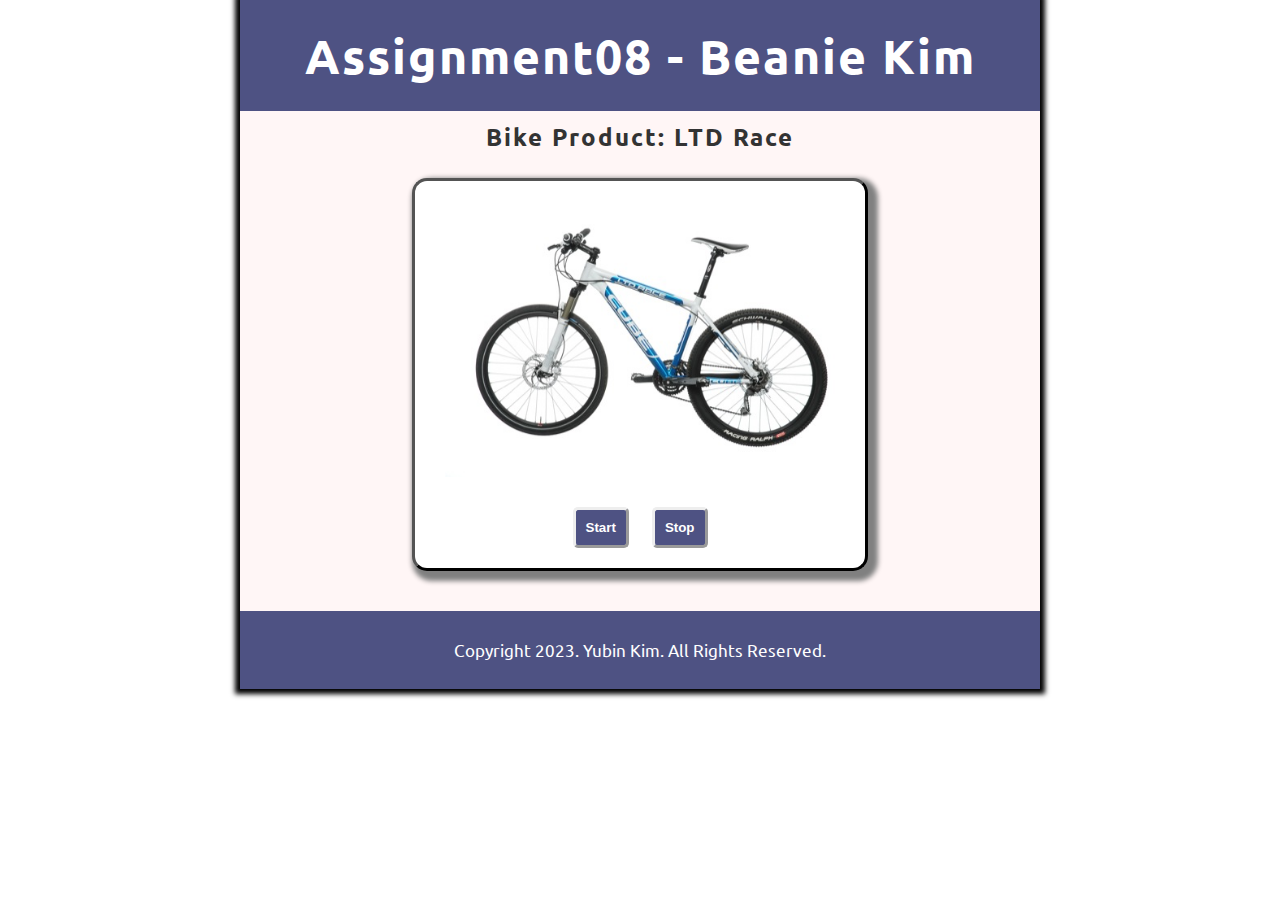
<file: assignment08/assignment08.html>
<!DOCTYPE html>
<html lang="en">

<head>
  <meta charset="UTF-8">
  <meta http-equiv="X-UA-Compatible" content="IE=edge">
  <meta name="viewport" content="width=device-width, initial-scale=1.0">
  <title>Beanie Yubin Kim</title>
  <link rel="stylesheet" type="text/css" href="./css/style01.css">
  <link rel="preconnect" href="https://fonts.googleapis.com">
  <link rel="preconnect" href="https://fonts.gstatic.com" crossorigin>
  <link href="https://fonts.googleapis.com/css2?family=Ubuntu:wght@300;400;500;700&display=swap" rel="stylesheet">

  <!-- jQuery Library goes first - before any other scripts that reqire jQuery -->
  <script src="http://code.jquery.com/jquery-3.4.1.min.js" defer=""></script>
  <script src="js/assignment08.js" defer="defer"></script>
</head>

<body>
  <div id="wrapper">
    <header>
      <h1 class="assignment">Assignment08 - Beanie Kim</h1>
    </header>
    <main>
      <h2>Bike Product: LTD Race</h2>
      <section id="container">
        <article class="item">
          <div id="productImg">
            <img src="product-images/bike-1.jpg" alt="bike" id="bike" class="bike">
          </div>
          <div id="btn_fieldset">
            <button id="btn-start-animation">Start</button>
            <button id="btn-stop-animation">Stop</button>
          </div>
          <!--the popup-->
          <aside id="hello">

            <h2>Hello, User</h2>
            <a id="close-pop-up">X</a>
            <p>Instructions:</p>
            <p>To rotate the view of the bike click on the 'Start' animation button.
              Stop the animation by clicking the
              'Stop' button. </p>

          </aside>
        </article>


      </section>
    </main>
    <footer>
      <p>Copyright 2023. Yubin Kim. All Rights Reserved.</p>
    </footer>
  </div>

</body>

</html>
</file>
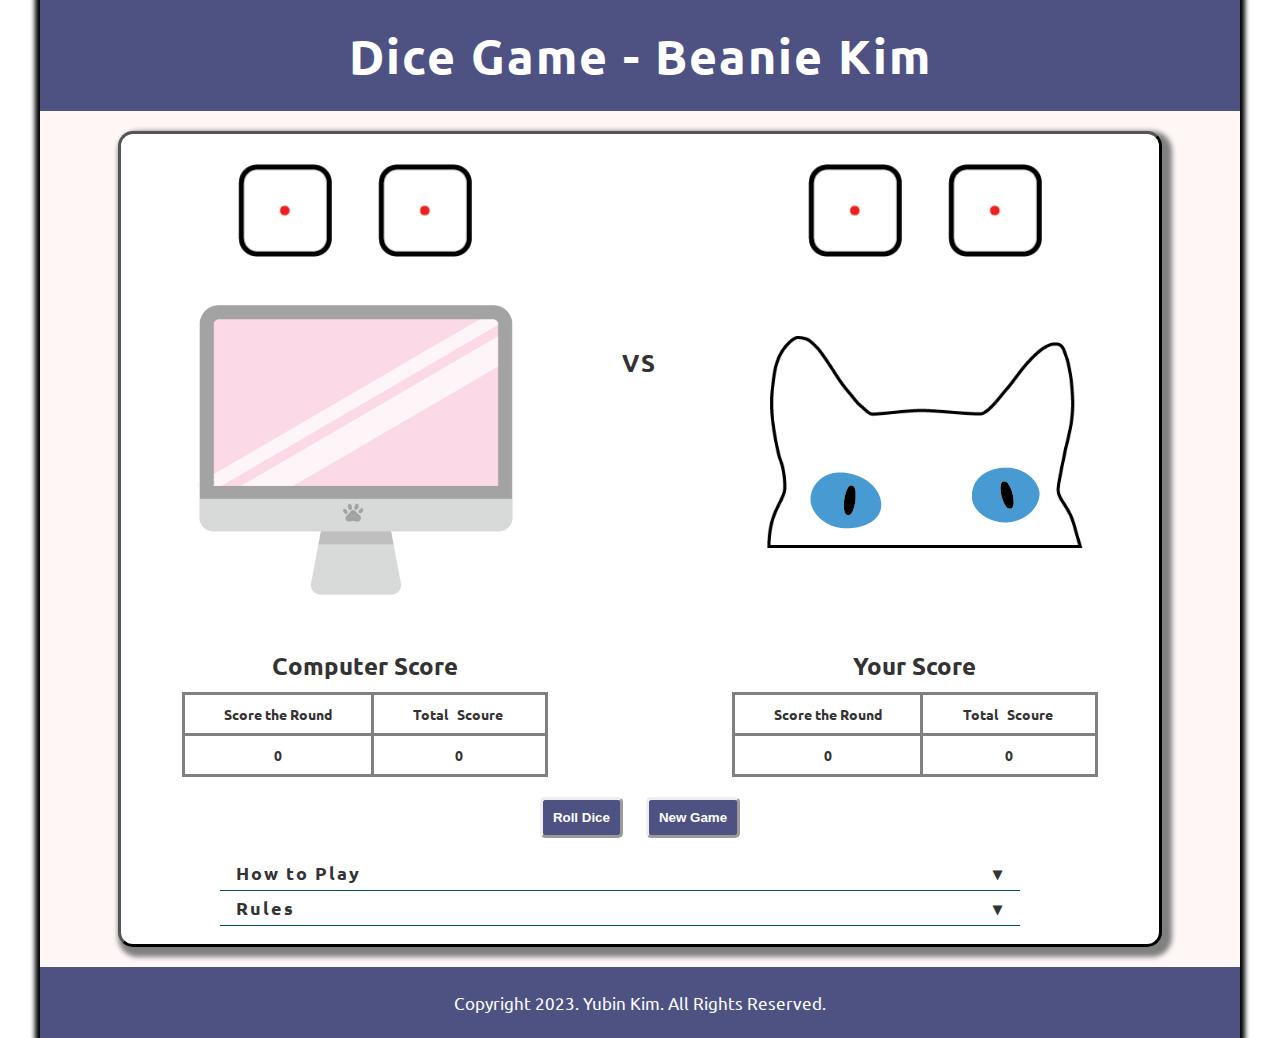
<file: project/dice-game.html>
<!DOCTYPE html>
<html lang="en">

<head>
  <meta charset="UTF-8">
  <meta http-equiv="X-UA-Compatible" content="IE=edge">
  <meta name="viewport" content="width=device-width, initial-scale=1.0">
  <title>Beanie Yubin Kim</title>
  <link rel="stylesheet" type="text/css" href="./css/style.css">
  <link rel="preconnect" href="https://fonts.googleapis.com">
  <link rel="preconnect" href="https://fonts.gstatic.com" crossorigin>
  <link href="https://fonts.googleapis.com/css2?family=Ubuntu:wght@300;400;500;700&display=swap" rel="stylesheet">

  <!-- jQuery Library goes first - before any other scripts that reqire jQuery -->
  <script src="http://code.jquery.com/jquery-3.4.1.min.js" defer=""></script>
  <script src="js/pop-up.js" defer="defer"></script>
  <script src="js/dice-game.js" defer="defer"></script>
  <script src="js/accordion.js" defer="defer"></script>
</head>

<body>
  <div id="wrapper">
    <header>
      <h1 class="assignment">Dice Game - Beanie Kim</h1>
    </header>
    <main>
      <section id="container">
        <article class="play-board">
          <div class="player-section">
            <div class="dice-ground">
              <img id="compDice1" src="img/dice-1.png" alt="dice side 1">
              <img id="compDice2" src="img/dice-1.png" alt="dice side 6">
            </div>
            <div class="player">
              <img id="cats-paw" src="img/paw.png" alt="cats paw">
            </div>
          </div><!-- end computer player -->
          <div class="player-section">
            <h2>VS</h2>
          </div><!-- end gap -->
          <div class="player-section">
            <div class="dice-ground">
              <img id="userDice1" src="img/dice-1.png" alt="dice side 1">
              <img id="userDice2" src="img/dice-1.png" alt="dice side 6">
            </div>
            <div class="player">
              <img id="cats-eyes" src="img/eye-open.png" alt="cat eyes">
            </div>
          </div><!-- end user player -->
          <div class="player-section">
            <div class="score-board">
              <table class="tg">
                <thead>
                  <tr>
                    <th class="tg-c3ow" colspan="2">Computer Score</th>
                  </tr>
                </thead>
                <tbody>
                  <tr>
                    <td class="tg-c3ow">Score the Round</td>
                    <td class="tg-c3ow">&nbsp;Total &nbsp; Scoure &nbsp;</td>
                  </tr>
                  <tr>
                    <td class="tg-c3ow"><span id="comp-score-round" style="font-weight:bold">0</span></td>
                    <td class="tg-c3ow"><span id="comp-total-round" style="font-weight:bold">0</span></td>
                  </tr>
                </tbody>
              </table>
            </div><!-- end your score board -->
            <div class="score-board">
              <table class="tg">
                <thead>
                  <tr>
                    <th class="tg-c3ow" colspan="2">Your Score</th>
                  </tr>
                </thead>
                <tbody>
                  <tr>
                    <td class="tg-c3ow">Score the Round</td>
                    <td class="tg-c3ow">&nbsp;Total &nbsp; Scoure &nbsp;</td>
                  </tr>
                  <tr>
                    <td class="tg-c3ow"><span id="user-score-round" style="font-weight:bold">0</span></td>
                    <td class="tg-c3ow"><span id="user-total-round" style="font-weight:bold">0</span></td>
                  </tr>
                </tbody>
              </table>
            </div><!-- end computer score board -->
          </div>
          <div id="btn_fieldset">
            <button id="btn-roll-dice">Roll Dice</button>
            <button id="btn-new-game">New Game</button>
          </div><!-- end button field -->

          <div class="accordion">
            <div class="accordion-container accordion-container-01">
              <h4 class="tab">How to Play <span>&#9662;</span> </h4>
              <div class="content">
                <ul>
                  <li>To start, click the 'Roll Dice' button.</li>
                  <li>To advance to the next round, clikc the 'Roll Dice' button again.</li>
                  <li>After three rounds, the game is over and the final scoure is calculated.</li>
                  <li>If you want to play agian, click the 'New Gaem' button or refresh the page.</li>
                </ul>
              </div><!-- end content -->
            </div><!-- end accoridion-container -->
            <div>
              <h4 class="tab">Rules <span>&#9662;</span> </h4>
              <div class="content">
                <ul>
                  <li>Each round, you and the computer both roll a pair of dice.</li>
                  <li>Your score for that round will be based on the sum of the dice.</li>
                  <li>If you roll doubles (e.g. a 3 and a 3) then your score is mutiplied by 2.</li>
                  <li>Rolling a 1 will give you a score of 0 for that round.</li>
                  <li>The player who has the most points at the end of three rounds is the winnter.</li>
                </ul>
              </div><!-- end content -->
            </div><!-- end accoridion-container -->
          </div><!-- end accordion -->
          <aside id="game-over">
            <h2>Game Over</h2>
            <p id="final-result"></p>
            <button id="btn-close-pop-up">OK</button>
          </aside><!-- end the popup -->
        </article>
      </section>
    </main>
    <footer>
      <p>Copyright 2023. Yubin Kim. All Rights Reserved.</p>
    </footer><!-- end footer -->
  </div>
</body>

</html>
</file>
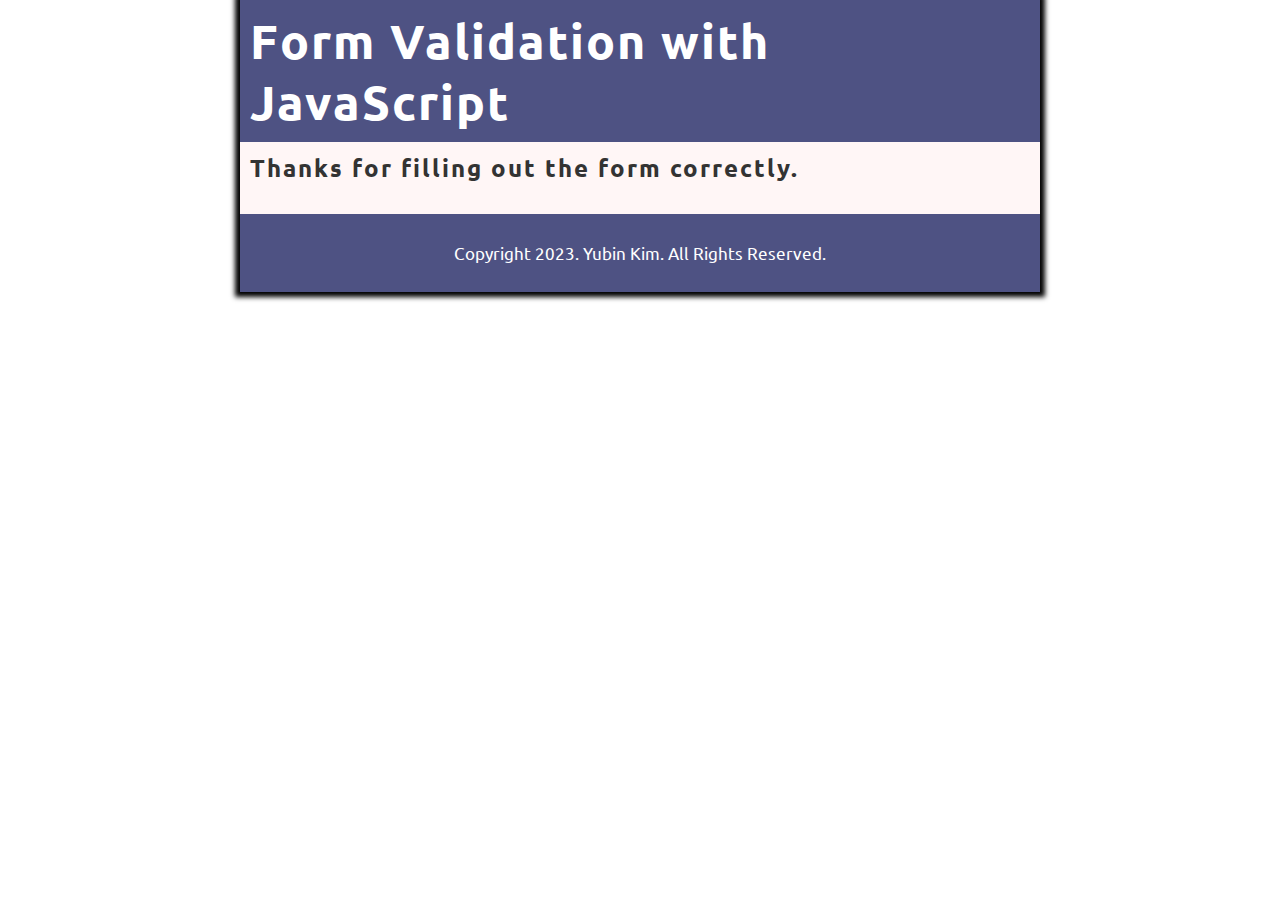
<file: assignment06/html/thank-you.html>
<!DOCTYPE html>
<html lang="en">

<head>
  <meta charset="UTF-8">
  <meta http-equiv="X-UA-Compatible" content="IE=edge">
  <meta name="viewport" content="width=device-width, initial-scale=1.0">
  <title>Beanie Yubin Kim</title>
  <link rel="stylesheet" type="text/css" href="../css/style01.css">
  <link rel="preconnect" href="https://fonts.googleapis.com">
  <link rel="preconnect" href="https://fonts.gstatic.com" crossorigin>
  <link href="https://fonts.googleapis.com/css2?family=Ubuntu:wght@300;400;500;700&display=swap" rel="stylesheet">
  <script src="../js/assignment06.js" defer="defer"></script>
</head>

<body>
  <div id="wrapper">
    <header>
      <h1>Form Validation with JavaScript</h1>
    </header>
    <main>

      <h2>Thanks for filling out the form correctly.</h2>

    </main>
    <footer>
      <p>Copyright 2023. Yubin Kim. All Rights Reserved.</p>
    </footer>
  </div>
</body>

</html>
</file>
<file: assignment01/css/style01.css>
@charset "utf-8";
/* CSS Document */
/*reset*/
body,
div,
dl,
dt,
dd,
ul,
ol,
li,
h1,
h2,
h3,
h4,
h5,
form,
fieldset,
p,
button {
  margin: 0;
  padding: 0;
  border: none;
}
body {
  font-size: 12px;
  color: #333;
}
li {
  list-style: none;
}
a {
  color: #333;
  text-decoration: none;
}
img {
  vertical-align: top;
}
img,
fieldset,
iframe {
  border: 0 none;
}

body {
  font-family: "Nanum Gothic Coding", monospace;
  text-align: center;
  width: 100%;
  height: 100vh;
  background-color: #f1fffa;
}

#container {
  text-align: center;
  height: 100vh;
  display: grid;
  grid-template-columns: repeat(4, 1fr);
  grid-auto-rows: minmax(30px, auto);
  gap: 5px;
  margin: 20px;
}

.item {
  border: solid 1px;
}

.item:nth-child(1) {
  vertical-align: middle;

  grid-column: 1/5;
  grid-row-start: 1;
  grid-row-end: 2;
  background-color: #bde7d1;
}

.item:nth-child(2) {
  vertical-align: middle;

  grid-column: 1/2;
  grid-row-start: 2;
  grid-row-end: 4;
  background-color: #b4d6d3;
}

.item:nth-child(3) {
  grid-column: 2/5;
  grid-row-start: 2;
  grid-row-end: 4;
  background-color: #b4d6d3;
}

.item:nth-child(4) {
  grid-column: 1/5;
  grid-row: 4/6;
  background-color: #b8bac8;
}
.item:nth-child(5) {
  grid-column: 1/5;
  grid-row: 6/7;
  background-color: #b199b7;
}
.item:nth-child(6) {
  grid-column: 1/5;
  grid-row: 7/8;
  background-color: #ae89af;
}
.item:nth-child(7) {
  grid-column: 1/3;
  grid-row: 8/10;
  background-color: #aa78a6;
}
.item:nth-child(8) {
  grid-column: 3/5;
  grid-row: 8/10;
  background-color: #aa78a6;
}

img {
  width: 80%;
  height: 75%;
  object-fit: contain;
  padding: 5px;
  margin: 5px;
}

.welcome {
  text-align: center;
  padding-top: 20px;
}

h1,
h2 {
  font-weight: 700;
  padding: 5px;
}

h1 {
  font-size: 4em;
}

h2 {
  font-size: 2em;
}

p,
ul {
  font-size: 1.5em;
}

.myName {
  margin-top: 50%;
}

@media (max-width: 1000px) {
  body {
    color: white;
    background-color: #242038;
  }

  .item:nth-child(1) {
    background-color: #9067c7;
  }

  .item:nth-child(2) {
    background-color: #8d86c9;
  }

  .item:nth-child(3) {
    background-color: #8d86c9;
  }

  .item:nth-child(4) {
    background-color: #aca5cc;
  }
  .item:nth-child(5) {
    color: black;
    background-color: #cac4ce;
  }
  .item:nth-child(6) {
    color: black;
    background-color: #f7ece1;
  }
  .item:nth-child(7) {
    color: black;
    background-color: #f7ece1;
  }
  .item:nth-child(8) {
    color: black;
    background-color: #f7ece1;
  }
  .myName {
    margin-top: 75%;
  }
}

@media (max-width: 800px) {
  .item:nth-child(2) {
    display: none;
  }
  .item:nth-child(3) {
    grid-column: 1/5;
  }
  .item:nth-child(7) {
    grid-column: 1/5;
  }
  .item:nth-child(8) {
    grid-column: 1/5;
    grid-row: 10/12;
  }
}
</file>
<file: assignment02/css/style01.css>
@charset "utf-8";
/* CSS Document */
/*reset*/
body,
div,
dl,
dt,
dd,
ul,
ol,
li,
h1,
h2,
h3,
h4,
h5,
form,
fieldset,
p,
button {
  margin: 0;
  padding: 0;
  border: none;
}
body {
  font-size: 12px;
  color: #333;
}
li {
  list-style: none;
}
a {
  color: #333;
  text-decoration: none;
}
img {
  vertical-align: top;
}
img,
fieldset,
iframe {
  border: 0 none;
}

body {
  font-family: "Ubuntu", sans-serif;
  width: 100%;
  height: 100vh;
  background-color: #ffffff;
}

#wrapper {
  max-width: 800px;
  margin: 0 auto;
  background-color: #fff6f6;
  min-height: 100vh;
  display: flex;
  flex-direction: column;
  box-shadow: 0px 0px 5px 5px black;
}

#container {
  height: 100vh;
  display: grid;
  grid-template-columns: repeat(2, 1fr);
  grid-auto-rows: minmax(auto, 400px);
  gap: 15px;
  margin: 10px;
}

.item {
  border: solid 10px #6d466b;
  border-radius: 20px;
  border-style: outset;
  background-color: #e8d9f8;
}

#description {
  padding: 10px;
}

.assignment {
  text-align: center;
  padding: 20px;
}

.warning:not(.warning-no-script) {
  margin-bottom: 1em;
}

.warning:before {
  content: "\2755 Warning ";
  font-weight: bold;
  border: solid 2px darkred;
  padding: 5px 2px 2px 2px;
  margin-right: 4px;
  border-radius: 5px;
  background-color: white;
  color: darkred;
}

.warning {
  padding: 16px;
  margin: 10px;
  background-color: #ffcece;
  border-radius: 9px;
  border: solid 1px darkred;
  box-shadow: 0px 0px 0px 4px darkred;
}

h1,
h2 {
  font-weight: 700;
  padding: 5px;
  margin: 5px;
  letter-spacing: 2px;
}

h1 {
  font-size: 4em;
}

h2 {
  font-size: 2em;
}

p,
ul {
  line-height: 1.75rem;
  font-size: 1.05rem;
  padding: 5px;
  margin: 5px;
}

header {
  background-color: #412234;
  color: #ffffff;
}

footer {
  background-color: #412234;
  color: #ffffff;
  font-size: 1.05rem;
  text-align: center;
  padding: 15px;
  margin-top: 20px;
}

@media (max-width: 1000px) {
}

@media (max-width: 800px) {
}
</file>
<file: assignment03/css/style01.css>
@charset "utf-8";
/* CSS Document */
/*reset*/
body,
div,
dl,
dt,
dd,
ul,
ol,
li,
h1,
h2,
h3,
h4,
h5,
form,
fieldset,
p,
button {
  margin: 0;
  padding: 0;
  border: none;
}
body {
  font-size: 12px;
  color: #333;
}

a {
  color: #333;
  text-decoration: none;
}
img {
  vertical-align: top;
}
img,
fieldset,
iframe {
  border: 0 none;
}

body {
  font-family: "Ubuntu", sans-serif;
  width: 100%;
  height: 100%;
  background-color: #ffffff;
}

main {
  height: 100%;
}

div {
  margin: 10px;
}

#wrapper {
  width: 100%;
  height: 100%;
  max-width: 800px;
  margin: 0 auto;
  background-color: #fff6f6;
  /* min-height: 100vh; */
  display: flex;
  flex-direction: column;
  box-shadow: 0px 0px 5px 5px black;
}

#container {
  height: 100%;
  display: grid;
  grid-template-columns: repeat(1, 1fr);
  grid-auto-rows: minmax(auto, auto);
  gap: 15px;
  margin: 10px;
}

.item {
  padding: 10px;
  border-radius: 10px;
  border-style: outset;
  background-color: #e9e7ec;
}

.assignment {
  text-align: center;
  padding: 20px;
}

#output {
  margin: 10px;
  font-size: 1.3em;
}

.bold {
  font-weight: 700;
}

.targetNameFound {
  padding: 5px 10px 5px 5px;
  background-color: #828bdc;
  border-radius: 9px;
  border: solid 1px #333656;
  box-shadow: 0px 0px 0px 4px #333656;
}

.countUpDown {
  border-top: 1px solid black;
}
h1,
h2,
h3 {
  font-weight: 700;
  padding: 5px;
  margin: 5px;
  letter-spacing: 2px;
}

h1 {
  font-size: 4em;
}

h2 {
  font-size: 2em;
}

h3 {
  font-size: 1.7em;
}

p,
ul {
  line-height: 1.75rem;
  font-size: 1.05rem;
  padding: 5px;
  margin: 5px;
}

li {
  font-size: 1.05rem;
  padding: 5px;
  margin: 5px;
}

header {
  background-color: #4e5283;
  color: #ffffff;
}

footer {
  background-color: #4e5283;
  color: #ffffff;
  font-size: 1.05rem;
  text-align: center;
  padding: 15px;
  margin-top: 20px;
}

@media (max-width: 1000px) {
}

@media (max-width: 800px) {
}
</file>
<file: assignment04/css/style01.css>
@charset "utf-8";
/* CSS Document */
/*reset*/
body,
div,
dl,
dt,
dd,
ul,
ol,
li,
h1,
h2,
h3,
h4,
h5,
form,
fieldset,
p,
button {
  margin: 0;
  padding: 0;
  border: none;
}
body {
  font-size: 12px;
  color: #333;
}

a {
  color: #413c58;
  font-size: 2em;
  font-weight: bold;
}

img {
  width: 20%;
  vertical-align: top;
}

img,
fieldset,
iframe {
  border: 0 none;
}

body {
  font-family: "Ubuntu", sans-serif;
  width: 100%;
  height: 100%;
  background-color: #ffffff;
}

main {
  height: 100%;
}

#wrapper {
  width: 100%;
  height: 100%;
  max-width: 800px;
  margin: 0 auto;
  background-color: #fff6f6;
  display: flex;
  flex-direction: column;
  box-shadow: 0px 0px 5px 5px black;
}

#container {
  height: 100%;
  display: grid;
  grid-template-columns: repeat(1, 1fr);
  grid-auto-rows: minmax(auto, auto);
  gap: 15px;
  margin: 10px;
}

.item {
  padding: 10px;
  border-radius: 10px;
  border-style: outset;
  background-color: #e9e7ec;
}

.assignment {
  text-align: center;
  padding: 20px;
}

#output {
  margin: 10px;
  font-size: 1.3em;
}

.bold {
  font-weight: 700;
}

.targetNameFound {
  padding: 5px 10px 5px 5px;
  background-color: #828bdc;
  border-radius: 9px;
  border: solid 1px #333656;
  box-shadow: 0px 0px 0px 4px #333656;
}

.countUpDown {
  border-top: 1px solid black;
}
h1,
h2,
h3 {
  font-weight: 700;
  padding: 5px;
  margin: 5px;
  letter-spacing: 2px;
}

h1 {
  font-size: 4em;
}

h2 {
  font-size: 2em;
}

h3 {
  font-size: 1.7em;
}

p,
ul,
ol {
  line-height: 1.75rem;
  font-size: 1.05rem;
  padding: 5px;
  margin: 5px;
}

ul,
ol {
  margin-left: 20px;
}
li {
  font-size: 1.05rem;
  /* padding: 5px; */
  margin: 5px;
}

header {
  background-color: #4e5283;
  color: #ffffff;
}

footer {
  background-color: #4e5283;
  color: #ffffff;
  font-size: 1.05rem;
  text-align: center;
  padding: 15px;
  margin-top: 20px;
}

@media (max-width: 1000px) {
}

@media (max-width: 800px) {
}
</file>
<file: assignment06/css/style01.css>
@charset "utf-8";
/* CSS Document */
/*reset*/
body,
div,
dl,
dt,
dd,
ul,
ol,
li,
h1,
h2,
h3,
h4,
h5,
form,
fieldset,
p,
button {
  margin: 0;
  padding: 0;
  border: none;
}
body {
  font-size: 12px;
  color: #333;
}

a {
  text-align: center;
  line-height: 1.75rem;
  font-size: 1.2em;
  color: white;
  border-radius: 5px;
  border-style: outset;
  background-color: #4e5283;
  font-weight: bold;
  padding: 5px;
}

a:hover {
  transform: scale(1.1);
}
img {
  width: 20%;
  vertical-align: top;
}

img,
fieldset,
iframe {
  border: 0 none;
}

body {
  font-family: "Ubuntu", sans-serif;
  width: 100%;
  height: 100%;
  background-color: #ffffff;
}

main {
  height: 100%;
}
h1,
h2,
h3 {
  font-weight: 700;
  padding: 5px;
  margin: 5px;
  letter-spacing: 2px;
}

h1 {
  font-size: 4em;
}

h2 {
  font-size: 2em;
}

h3 {
  font-size: 1.7em;
}

p,
ul,
ol {
  line-height: 1.75rem;
  font-size: 1.05rem;
  padding: 5px;
  margin: 5px;
}

ul,
ol {
  margin-left: 20px;
}
li {
  font-size: 1.05rem;
  /* padding: 5px; */
  margin: 5px;
}

header {
  background-color: #4e5283;
  color: #ffffff;
}

footer {
  background-color: #4e5283;
  color: #ffffff;
  font-size: 1.05rem;
  text-align: center;
  padding: 15px;
  margin-top: 20px;
}

form {
  border: 1px solid var(--dark-color);
  padding: 20px;
  max-width: 360px;
  margin-bottom: 30px;
}
button {
  color: white;
  border-radius: 5px;
  border-style: outset;
  background-color: #4e5283;
  font-weight: bold;
  padding: 5px;
}

button:hover {
  transform: scale(1.1);
}
input {
  flex: 0 0 60%;
  padding: 10px;
  magin-top: 10px;
  border-radius: 5px;
  color: var(--main-color);
  font-weight: bold;
}
input[type="submit"] {
  flex: 0 0 auto;
  color: white;
  border-radius: 5px;
  border-style: outset;
  background-color: #4e5283;
  font-weight: bold;
}
input[type="submit"]:hover {
  transform: scale(1.1);
}
input[type="password"] {
  flex: 0 0 39%;
}

#password {
  flex: 0 0 39%;
}

#togglePassword {
  flex: 0 0 24%;
}

.question {
  font-size: 2em;
  flex: 0 0 10%;
}
#studentId {
  flex: 0 0 50%;
}

select {
  flex: 0 0 63%;
  margin-bottom: 3px;
  padding: 5px;
  border-radius: 5px;
  color: var(--main-color);
  font-weight: bold;
}

#myform {
  max-width: 500px;
  display: flex;
  flex-wrap: wrap;
  background-color: var(--light-color);
  border-radius: 8px;
}

label {
  flex: 0 0 25%;
  padding: 10px;
  magin: 10px;
  font-size: 1.05rem;
}
#myform > p,
#messages {
  flex: 0 0 100%;
}
#messages {
  border-radius: 20px;
  border: solid 2px black;
  padding: 10px;
  background-color: rgba(240, 116, 116, 0.5);
  margin: 10px;
}

#wrapper {
  width: 100%;
  height: 100%;
  max-width: 800px;
  margin: 0 auto;
  background-color: #fff6f6;
  display: flex;
  flex-direction: column;
  box-shadow: 0px 0px 5px 5px black;
}

#container {
  height: 100%;
  display: grid;
  grid-template-columns: repeat(1, 1fr);
  grid-auto-rows: minmax(auto, auto);
  gap: 15px;
  margin: 10px;
}

.item {
  padding: 10px;
  border-radius: 5px;
  border-style: outset;
  box-shadow: 5px 5px 5px 5px gray;
  margin-left: 10px;
  background-color: #e9e7ec;
}

.assignment {
  text-align: center;
  padding: 20px;
}

#output {
  margin: 10px;
  font-size: 1.3em;
}

.bold {
  font-weight: 700;
}

.tooltip {
  text-align: center;
  line-height: 150%;
  position: relative;
  display: block;
  color: white;
  border-radius: 5px;
  border-style: outset;
  background-color: #4e5283;
  /* font-weight: bold; */
}

.tooltip .tooltiptext {
  text-align: left;
  border: solid 2px yellow;
  padding-left: 20px;
  margin-right: 4px;
  border-radius: 5px;
  background-color: darkred;
  box-shadow: 5px 5px 5px 5px gray;
  color: white;
  visibility: hidden;
  width: 200px;
  font-size: 0.8em;
  position: absolute;
  z-index: 1;
}

.tooltip:hover .tooltiptext {
  visibility: visible;
}

.tooltip .tooltiptext::after {
  content: " ";
  position: absolute;
  border-style: solid;
  border-width: 5px;
}

/* tooltip top */

.tooltip .tooltip-top {
  width: 200px;
  bottom: 150%;
  left: 50%;
  margin-left: -60px;
}

.tooltip .tooltip-top::after {
  top: 100%;
  left: 50%;
  margin-left: -5px;
  border-color: darkred transparent transparent transparent;
}
.warning:not(.warning-no-script) {
  margin-bottom: 1em;
}

.warning:before {
  content: "\2755 Warning ";
  font-weight: bold;
  border: solid 2px darkred;
  padding: 5px 2px 2px 2px;
  margin-right: 4px;
  border-radius: 5px;
  background-color: white;
  color: darkred;
}

.warning {
  display: none;
  padding: 16px;
  margin: 10px;
  background-color: #ffcece;
  border-radius: 9px;
  border: solid 1px darkred;
  box-shadow: 0px 0px 0px 4px darkred;
}
</file>
<file: assignment07-second-try/css/style01.css>
@charset "utf-8";
/* CSS Document */
/*reset*/
body,
div,
dl,
dt,
dd,
ul,
ol,
li,
h1,
h2,
h3,
h4,
h5,
form,
fieldset,
p,
button {
  margin: 0;
  padding: 0;
  border: none;
}
body {
  font-size: 12px;
  color: #333;
}

a {
  text-decoration-line: none;
}

img {
  width: 100%;
  vertical-align: top;
}

img,
fieldset,
iframe {
  border: 0 none;
}

body {
  font-family: "Ubuntu", sans-serif;
  width: 100%;
  height: 100%;
  background-color: #ffffff;
}

main {
  height: 100%;
}
h1,
h2,
h3,
h4 {
  font-weight: 700;
  padding: 5px;
  margin: 5px;
  letter-spacing: 2px;
}

h1 {
  text-align: center;
  font-size: 4em;
}

h2 {
  font-size: 2em;
}

h3 {
  font-size: 1.7em;
}
h4 {
  font-size: 1.5em;
}

p,
ul,
ol {
  line-height: 1.75rem;
  font-size: 1.05rem;
  padding: 5px;
  margin: 5px;
}

ul,
ol {
  margin-left: 20px;
}
li {
  font-size: 1.05rem;
  /* padding: 5px; */
  margin: 5px;
}

header {
  background-color: #4e5283;
  color: #ffffff;
}

footer {
  background-color: #4e5283;
  color: #ffffff;
  font-size: 1.05rem;
  text-align: center;
  padding: 15px;
  margin-top: 20px;
}

form {
  border: 1px solid var(--dark-color);
  padding: 10px;
  max-width: 400px;
  margin-bottom: 30px;
}
button {
  color: white;
  border-radius: 5px;
  border-style: outset;
  background-color: #4e5283;
  font-weight: bold;
  padding: 5px;
}

button:hover {
  transform: scale(1.1);
}
input {
  /* flex: 0 0 100%; */
  /* width: 60%; */
  padding: 5px;
  margin: 5px;
  /* magin-top: 10px; */
  border-radius: 5px;
  color: var(--main-color);
  font-weight: bold;
}
input[type="submit"] {
  flex: 0 0 auto;
  color: white;
  border-radius: 5px;
  border-style: outset;
  background-color: #4e5283;
  font-weight: bold;
}
input[type="submit"]:hover {
  transform: scale(1.1);
}
input[type="password"] {
  flex: 0 0 39%;
}

#password {
  flex: 0 0 39%;
}

#togglePassword {
  flex: 0 0 24%;
}

.question {
  font-size: 2em;
  flex: 0 0 10%;
}
#studentId {
  flex: 0 0 50%;
}

select {
  flex: 0 0 63%;
  margin-bottom: 3px;
  padding: 5px;
  border-radius: 5px;
  color: var(--main-color);
  font-weight: bold;
}

label {
  flex: 0 0 25%;
  /* padding: 10px; */
  padding: 5px;
  margin: 5px;
  font-size: 1.05rem;
}
/* #myform > p {
  flex: 0 0 100%;
} */
.assignment {
  text-align: center;
  padding: 20px;
}

.bold {
  font-weight: 700;
}

#wrapper {
  width: 100%;
  height: 100%;
  max-width: 800px;
  margin: 0 auto;
  background-color: #fff6f6;
  display: flex;
  flex-direction: column;
  box-shadow: 0px 0px 5px 5px black;
}

#container {
  /* text-align: center; */
  width: 100%;
  height: 100%;
  display: grid;
  grid-template-columns: repeat(10, 1fr);
  grid-auto-rows: minmax(auto, auto);
  gap: 15px;
  margin: 10px;
}

.item:nth-child(1) {
  grid-column: 2/7;
  /* grid-row-start: 1;
  grid-row-end: 2; */
  border: solid black;
  padding: 10px;
  border-radius: 5px;
  border-style: outset;
  background-color: #e9e7ec;
}

.item:nth-child(2) {
  grid-column: 7/10;
  /* grid-row-start: 1;
  grid-row-end: 2; */
  /* display: grid;
  grid-template-columns: repeat(1, 1fr);
  grid-auto-rows: minmax(auto, auto);*/
  gap: 10px;
}

.detail {
  margin: 10px;
  padding: 10px;
  border-radius: 5px;
  border-style: outset;
  border: solid grey;
}

.detail:last-child {
  text-align: center;
}

.gallery {
  padding: 20px;
  border: 5px solid var(--main-color-transparent);
  background-color: var(--second-color-transparent);
  max-width: 420px;
  margin: 0 auto 30px;
}

.main-slide {
  margin-bottom: 20px;
}

.main-slide img {
  display: block;
  width: 100%;
}

.thumbs {
  display: flex;
}

.thumbs a {
  flex: 1;
  margin-right: 6px;
}

.thumbs img {
  display: block;
}

.thumbs a:last-child {
  margin-right: 0;
}
</file>
<file: assignment07/css/style01.css>
@charset "utf-8";
/* CSS Document */
/*reset*/
body,
div,
dl,
dt,
dd,
ul,
ol,
li,
h1,
h2,
h3,
h4,
h5,
form,
fieldset,
p,
button {
  margin: 0;
  padding: 0;
  border: none;
}
body {
  font-size: 12px;
  color: #333;
}

a {
  text-decoration-line: none;
}

img {
  width: 100%;
  vertical-align: top;
}

img,
fieldset,
iframe {
  border: 0 none;
}

body {
  font-family: "Ubuntu", sans-serif;
  width: 100%;
  height: 100%;
  background-color: #ffffff;
}

main {
  height: 100%;
}
h1,
h2,
h3,
h4 {
  font-weight: 700;
  padding: 5px;
  margin: 5px;
  letter-spacing: 2px;
}

h1 {
  text-align: center;
  font-size: 4em;
}

h2 {
  font-size: 2em;
}

h3 {
  font-size: 1.7em;
}
h4 {
  font-size: 1.5em;
}

p,
ul,
ol {
  line-height: 1.75rem;
  font-size: 1.05rem;
  padding: 5px;
  margin: 5px;
}

ul,
ol {
  margin-left: 20px;
}
li {
  font-size: 1.05rem;
  /* padding: 5px; */
  margin: 5px;
}

header {
  background-color: #4e5283;
  color: #ffffff;
}

footer {
  background-color: #4e5283;
  color: #ffffff;
  font-size: 1.05rem;
  text-align: center;
  padding: 15px;
  margin-top: 20px;
}

form {
  border: 1px solid var(--dark-color);
  padding: 10px;
  max-width: 400px;
  margin-bottom: 30px;
}
button {
  color: white;
  border-radius: 5px;
  border-style: outset;
  background-color: #4e5283;
  font-weight: bold;
  padding: 5px;
}

button:hover {
  transform: scale(1.1);
}
input {
  /* flex: 0 0 100%; */
  /* width: 60%; */
  padding: 5px;
  margin: 5px;
  /* magin-top: 10px; */
  border-radius: 5px;
  color: var(--main-color);
  font-weight: bold;
}
input[type="submit"] {
  flex: 0 0 auto;
  color: white;
  border-radius: 5px;
  border-style: outset;
  background-color: #4e5283;
  font-weight: bold;
}
input[type="submit"]:hover {
  transform: scale(1.1);
}
input[type="password"] {
  flex: 0 0 39%;
}

#password {
  flex: 0 0 39%;
}

#togglePassword {
  flex: 0 0 24%;
}

.question {
  font-size: 2em;
  flex: 0 0 10%;
}
#studentId {
  flex: 0 0 50%;
}

select {
  flex: 0 0 63%;
  margin-bottom: 3px;
  padding: 5px;
  border-radius: 5px;
  color: var(--main-color);
  font-weight: bold;
}

label {
  flex: 0 0 25%;
  /* padding: 10px; */
  padding: 5px;
  margin: 5px;
  font-size: 1.05rem;
}
/* #myform > p {
  flex: 0 0 100%;
} */
.assignment {
  text-align: center;
  padding: 20px;
}

.bold {
  font-weight: 700;
}

#wrapper {
  width: 100%;
  height: 100%;
  max-width: 800px;
  margin: 0 auto;
  background-color: #fff6f6;
  display: flex;
  flex-direction: column;
  box-shadow: 0px 0px 5px 5px black;
}

#container {
  /* text-align: center; */
  width: 100%;
  height: 100%;
  display: grid;
  grid-template-columns: repeat(10, 1fr);
  grid-auto-rows: minmax(auto, auto);
  gap: 15px;
  margin: 10px;
}

.item:nth-child(1) {
  grid-column: 2/7;
  /* grid-row-start: 1;
  grid-row-end: 2; */
  border: solid black;
  padding: 10px;
  border-radius: 5px;
  border-style: outset;
  background-color: #e9e7ec;
}

.item:nth-child(2) {
  grid-column: 7/10;
  /* grid-row-start: 1;
  grid-row-end: 2; */
  /* display: grid;
  grid-template-columns: repeat(1, 1fr);
  grid-auto-rows: minmax(auto, auto);*/
  gap: 10px;
}

.detail {
  margin: 10px;
  padding: 10px;
  border-radius: 5px;
  border-style: outset;
  border: solid grey;
}

.detail:last-child {
  text-align: center;
}

.gallery {
  padding: 20px;
  border: 5px solid var(--main-color-transparent);
  background-color: var(--second-color-transparent);
  max-width: 420px;
  margin: 0 auto 30px;
}

.main-slide {
  margin-bottom: 20px;
}

.main-slide img {
  display: block;
  width: 100%;
}

.thumbs {
  display: flex;
}

.thumbs a {
  flex: 1;
  margin-right: 6px;
}

.thumbs img {
  display: block;
}

.thumbs a:last-child {
  margin-right: 0;
}
</file>
<file: assignment08/css/style01.css>
@charset "utf-8";
/* CSS Document */
/*reset*/
body,
div,
dl,
dt,
dd,
ul,
ol,
li,
h1,
h2,
h3,
h4,
h5,
form,
fieldset,
p,
button {
  margin: 0;
  padding: 0;
  border: none;
}
body {
  font-size: 12px;
  color: #333;
}

a {
  text-decoration-line: none;
}

img {
  width: 100%;
  vertical-align: top;
}

img,
fieldset,
iframe {
  border: 0 none;
}

body {
  font-family: "Ubuntu", sans-serif;
  width: 100%;
  height: 100%;
  background-color: #ffffff;
}

main {
  height: 100%;
}
h1,
h2,
h3,
h4 {
  font-weight: 700;
  padding: 5px;
  margin: 5px;
  letter-spacing: 2px;
}

h1 {
  font-size: 4em;
}

h2 {
  font-size: 2em;
}

h3 {
  font-size: 1.7em;
}
h4 {
  font-size: 1.5em;
}

p,
ul,
ol {
  line-height: 1.75rem;
  font-size: 1.05rem;
  padding: 5px;
  margin: 5px;
}

ul,
ol {
  margin-left: 20px;
}
li {
  font-size: 1.05rem;
  /* padding: 5px; */
  margin: 5px;
}

header {
  background-color: #4e5283;
  color: #ffffff;
}

footer {
  background-color: #4e5283;
  color: #ffffff;
  font-size: 1.05rem;
  text-align: center;
  padding: 15px;
  margin-top: 20px;
}

button {
  color: white;
  border-radius: 5px;
  border-style: outset;
  background-color: #4e5283;
  font-weight: bold;
  padding: 10px;
  margin: 10px;
}

button:hover {
  transform: scale(1.1);
}

#productImg {
  margin: 10px;
  padding: 10px;
}

.assignment {
  text-align: center;
  padding: 20px;
}

.bold {
  font-weight: 700;
}

#wrapper {
  width: 100%;
  height: 100%;
  max-width: 800px;
  margin: 0 auto;
  background-color: #fff6f6;
  display: flex;
  flex-direction: column;
  box-shadow: 0px 0px 5px 5px black;
  text-align: center;
}

#container {
  display: grid;
  grid-template-columns: repeat(10, 1fr);
  grid-auto-rows: minmax(auto, auto);
  margin: 10px;
  padding: 10px;
}

.item {
  grid-column: 3/9;
  border: solid black;
  padding: 10px;
  border-radius: 15px;
  border-style: outset;
  background-color: #ffffff;
  box-shadow: 5px 5px 5px 5px grey;
}

/* 
pop-up
*/

#hello {
  /* 
  begin with not showing the pop-up    
  */
  /* display: none; */
  position: absolute;
  left: 520px;
  top: 200px;
  grid-column: 4/8;
  background-color: #4e5283;
  color: white;
  padding: 15px;
  box-shadow: 5px 5px 5px 5px grey;
  border-radius: 15px;
  border: solid 5px darkkhaki;
  width: 20%;
  text-align: left;
  grid-template-columns: repeat(10, 1fr);
  animation: fadein 3s;
  -moz-animation: fadein 3s; /* Firefox */
  -webkit-animation: fadein 3s; /* Safari and Chrome */
  -o-animation: fadein 3s; /* Opera */
}

@keyframes fadein {
  from {
    opacity: 0;
  }
  to {
    opacity: 1;
  }
}
@-moz-keyframes fadein {
  /* Firefox */
  from {
    opacity: 0;
  }
  to {
    opacity: 1;
  }
}
@-webkit-keyframes fadein {
  /* Safari and Chrome */
  from {
    opacity: 0;
  }
  to {
    opacity: 1;
  }
}
@-o-keyframes fadein {
  /* Opera */
  from {
    opacity: 0;
  }
  to {
    opacity: 1;
  }
}

@keyframes fadeout {
  from {
    opacity: 1;
  }
  to {
    opacity: 0;
  }
}
@-moz-keyframes fadeout {
  /* Firefox */
  from {
    opacity: 1;
  }
  to {
    opacity: 0;
  }
}
@-webkit-keyframes fadeout {
  /* Safari and Chrome */
  from {
    opacity: 1;
  }
  to {
    opacity: 0;
  }
}
@-o-keyframes fadeout {
  /* Opera */
  from {
    opacity: 1;
  }
  to {
    opacity: 0;
  }
}

#hello h2 {
  grid-column: 1/10;
}

#hello p {
  grid-column: 1/11;
}

#close-pop-up {
  position: absolute;
  top: 10px;
  right: 10px;
  background-color: darkkhaki;
  color: black;
  border: solid 2px darkkhaki;
  border-radius: 5px;
  padding: 5px;
  cursor: pointer;
}

@media (max-width: 1000px) {
  #hello {
    width: 35%;
    left: 300px;
    top: 200px;
  }
}

@media (max-width: 800px) {
  #hello {
    width: 40%;
    left: 220px;
    top: 210px;
  }
}
</file>
<file: project/css/style.css>
/*
--------------
Reset Styles
--------------
*/
body,
div,
dl,
dt,
dd,
ul,
ol,
li,
h1,
h2,
h3,
h4,
h5,
form,
fieldset,
p,
button {
  margin: 0;
  padding: 0;
  border: none;
}

a {
  text-decoration-line: none;
}

img,
fieldset,
iframe {
  border: 0 none;
}

/*
--------------
End Reset Styles
--------------
*/
/*
-----------------------
Accordion Tabs Styles 
-----------------------
*/
.accordion {
  grid-column: 3/24;
  padding: 8px;
  max-width: 800px;
  text-align: center;
}
.accordion .tab {
  border-bottom: 1px solid #004d57;
  padding: 8px 16px;
  cursor: pointer;
  margin: 0;
  line-height: 1;
}
.accordion p {
  margin: 0;
}
@keyframes fadein {
  0% {
    opacity: 0;
  }
  100% {
    opacity: 1;
  }
}
@keyframes fadeout {
  0% {
    opacity: 1;
  }
  100% {
    opacity: 0;
  }
}
/* 
--------------------------------------------------
End Accordion Tabs Styles 
--------------------------------------------------
*/
/*
-----------------------
Pop-Up Styles 
-----------------------
*/
#game-over {
  position: absolute;
  left: 37.5%;
  top: 30%;
  grid-column: 4/8;
  background-color: #fff6f6;
  padding: 15px;
  box-shadow: 5px 5px 5px 5px grey;
  border-radius: 15px;
  border: solid 5px #FFB100;
  width: 20%;
  text-align: center;
  animation: fadein 3s;
  -moz-animation: fadein 3s; /* Firefox */
  -webkit-animation: fadein 3s; /* Safari and Chrome */
  -o-animation: fadein 3s; /* Opera */
}
#game-over p {
  text-align: center;
  font-size: 1.3em;
  margin: 5px;
  padding: 5px;
}
#game-over button {
  background-color: #FFB100;
  color: black;
  border: solid 2px #FFB100;
  border-radius: 5px;
  cursor: pointer;
}
#game-over button {
  margin: 5px;
  box-shadow: 1px 1px 1px 1px grey;
}

/*
-----------------------
End Pop-Up Styles 
-----------------------
*/
body {
  font-size: 12px;
  color: #333;
  font-family: "Ubuntu", sans-serif;
  width: 100%;
  height: 100%;
  background-color: #ffffff;
}

main {
  height: 100%;
}

h1,
h2,
h3,
h4 {
  font-weight: 700;
  padding: 5px;
  margin: 5px;
  letter-spacing: 2px;
}

h1 {
  font-size: 4em;
}

h2 {
  font-size: 2em;
}

h3 {
  font-size: 1.7em;
}

h4 {
  font-size: 1.5em;
  text-align: left;
}
h4 span {
  float: right;
}

ul,
ol {
  line-height: 1.75rem;
  font-size: 1.05rem;
  padding: 5px;
  margin: 5px;
  text-align: left;
  margin-left: 20px;
}

li {
  font-size: 1.05rem;
  margin: 5px;
}

header {
  background-color: #4e5283;
  color: #ffffff;
}

footer {
  background-color: #4e5283;
  color: #ffffff;
  font-size: 1.05rem;
  text-align: center;
  padding: 15px;
}
footer p {
  margin: 10px;
  padding: auto;
}

button {
  color: #ffffff;
  border-radius: 5px;
  border-style: outset;
  background-color: #4e5283;
  font-weight: bold;
  padding: 10px;
  margin: 10px;
}

button:hover {
  transform: scale(1.1);
  cursor: pointer;
}

.assignment {
  text-align: center;
  padding: 20px;
}

#wrapper {
  width: 100%;
  height: 100%;
  max-width: 1200px;
  margin: 0 auto;
  background-color: #fff6f6;
  display: flex;
  flex-direction: column;
  box-shadow: 0px 0px 5px 5px black;
  text-align: center;
}

#container {
  display: grid;
  grid-template-columns: repeat(20, 1fr);
  grid-auto-rows: minmax(auto, auto);
  margin: 10px;
  padding: 10px;
}

/* Play Board */
.play-board {
  grid-column: 2/20;
  border: solid black;
  padding: 10px;
  border-radius: 15px;
  border-style: outset;
  background-color: #ffffff;
  box-shadow: 5px 5px 5px 5px grey;
  display: grid;
  grid-template-columns: repeat(25, 1fr);
}

.player-section {
  margin: 10px;
  padding: 10px;
  display: grid;
  grid-template-columns: repeat(5, 1fr);
}
.player-section h2 {
  grid-column: 1/6;
}

.player-section:first-child {
  grid-column: 2/11;
}
.player-section:first-child .dice-ground {
  margin-bottom: 10%;
}
.player-section:first-child .player {
  min-height: 300px;
  background: url("../img/computer.png") no-repeat center;
  background-size: contain;
}

.player-section:nth-child(2) {
  margin-top: 150%;
  grid-column: 12/15;
}

.player-section:nth-child(3) {
  grid-column: 16/25;
}
.player-section:nth-child(3) .player {
  min-height: 300px;
  background: url("../img/cats.png") no-repeat center;
  background-size: contain;
}

.player-section:nth-child(4) {
  grid-column: 2/25;
  margin: 5px;
  padding: 5px;
  display: grid;
  grid-template-columns: repeat(2, 1fr);
  text-align: center;
}

/* Score Board */
.score-board {
  display: grid;
  grid-template-columns: repeat(10, 1fr);
}

.score-board:first-child {
  grid-column: 1/2;
}

.score-board:nth-child(2) {
  grid-column: 2/3;
}

/* Dice Ground */
.dice-ground {
  grid-column: 1/6;
  display: grid;
  grid-template-columns: repeat(7, 1fr);
}
.dice-ground img:first-child {
  width: 100%;
  grid-column: 2/4;
}
.dice-ground img:nth-child(2) {
  width: 100%;
  grid-column: 5/7;
}

.player {
  grid-column: 1/6;
  margin: 5px;
  padding: 5px;
}
.player #cats-paw {
  display: none;
  margin-top: 15%;
  margin-left: 30%;
}
.player #cats-eyes {
  margin-top: 60%;
}

/* Score Table */
.tg {
  border-collapse: collapse;
  border-spacing: 0;
}
.tg td {
  border: solid 3px black;
  border-radius: 10%;
  overflow: hidden;
  padding: 10px 5px;
  word-break: normal;
  font-size: 1.2em;
  font-weight: 700;
}
.tg th {
  font-size: 2em;
  overflow: hidden;
  padding: 10px 5px;
  word-break: normal;
}
.tg .tg-c3ow {
  border-color: inherit;
  text-align: center;
  vertical-align: top;
}
.tg .tg-0pky {
  border-color: inherit;
  text-align: left;
  vertical-align: top;
}

.score-board:first-child > .tg {
  grid-column: 1/9;
}

.score-board:nth-child(2) > .tg {
  grid-column: 3/11;
}

/* Roll dice and New game button vield */
#btn_fieldset {
  grid-column: 2/25;
}

@keyframes blink-effect {
  50% {
    opacity: 0;
  }
}
.blink {
  animation: blink-effect 1s step-end infinite;
}

/* Large devices (1024px and down) */
@media only screen and (max-width: 1024px) {
  .player #cats-paw {
    margin-top: 25%;
    margin-left: 27%;
  }
  .player #cats-eyes {
    width: 75%;
    margin-top: 65%;
    margin-left: 5%;
  }
  #game-over {
    width: 25%;
  }
}
/* Medium devices (768px and down) */
@media only screen and (max-width: 768px) {
  .player-section:nth-child(1) .player {
    min-height: 150px;
  }
  .player-section:nth-child(3) .player {
    min-height: 150px;
  }
  .player #cats-paw {
    width: 55%;
    margin-top: 5%;
    margin-left: 23%;
  }
  .player #cats-eyes {
    width: 79%;
    margin-top: 55%;
    margin-left: 2%;
  }
  #game-over {
    width: 31%;
    left: 31.5%;
  }
}
/* Small devices (600px and down) */
@media only screen and (max-width: 600px) {
  .player-section:nth-child(1) .player {
    min-height: 120px;
  }
  .player-section:nth-child(3) .player {
    min-height: 120px;
  }
  .player #cats-paw {
    margin-top: 10%;
  }
  #game-over {
    width: 40%;
    left: 24.5%;
  }
}
</file>
